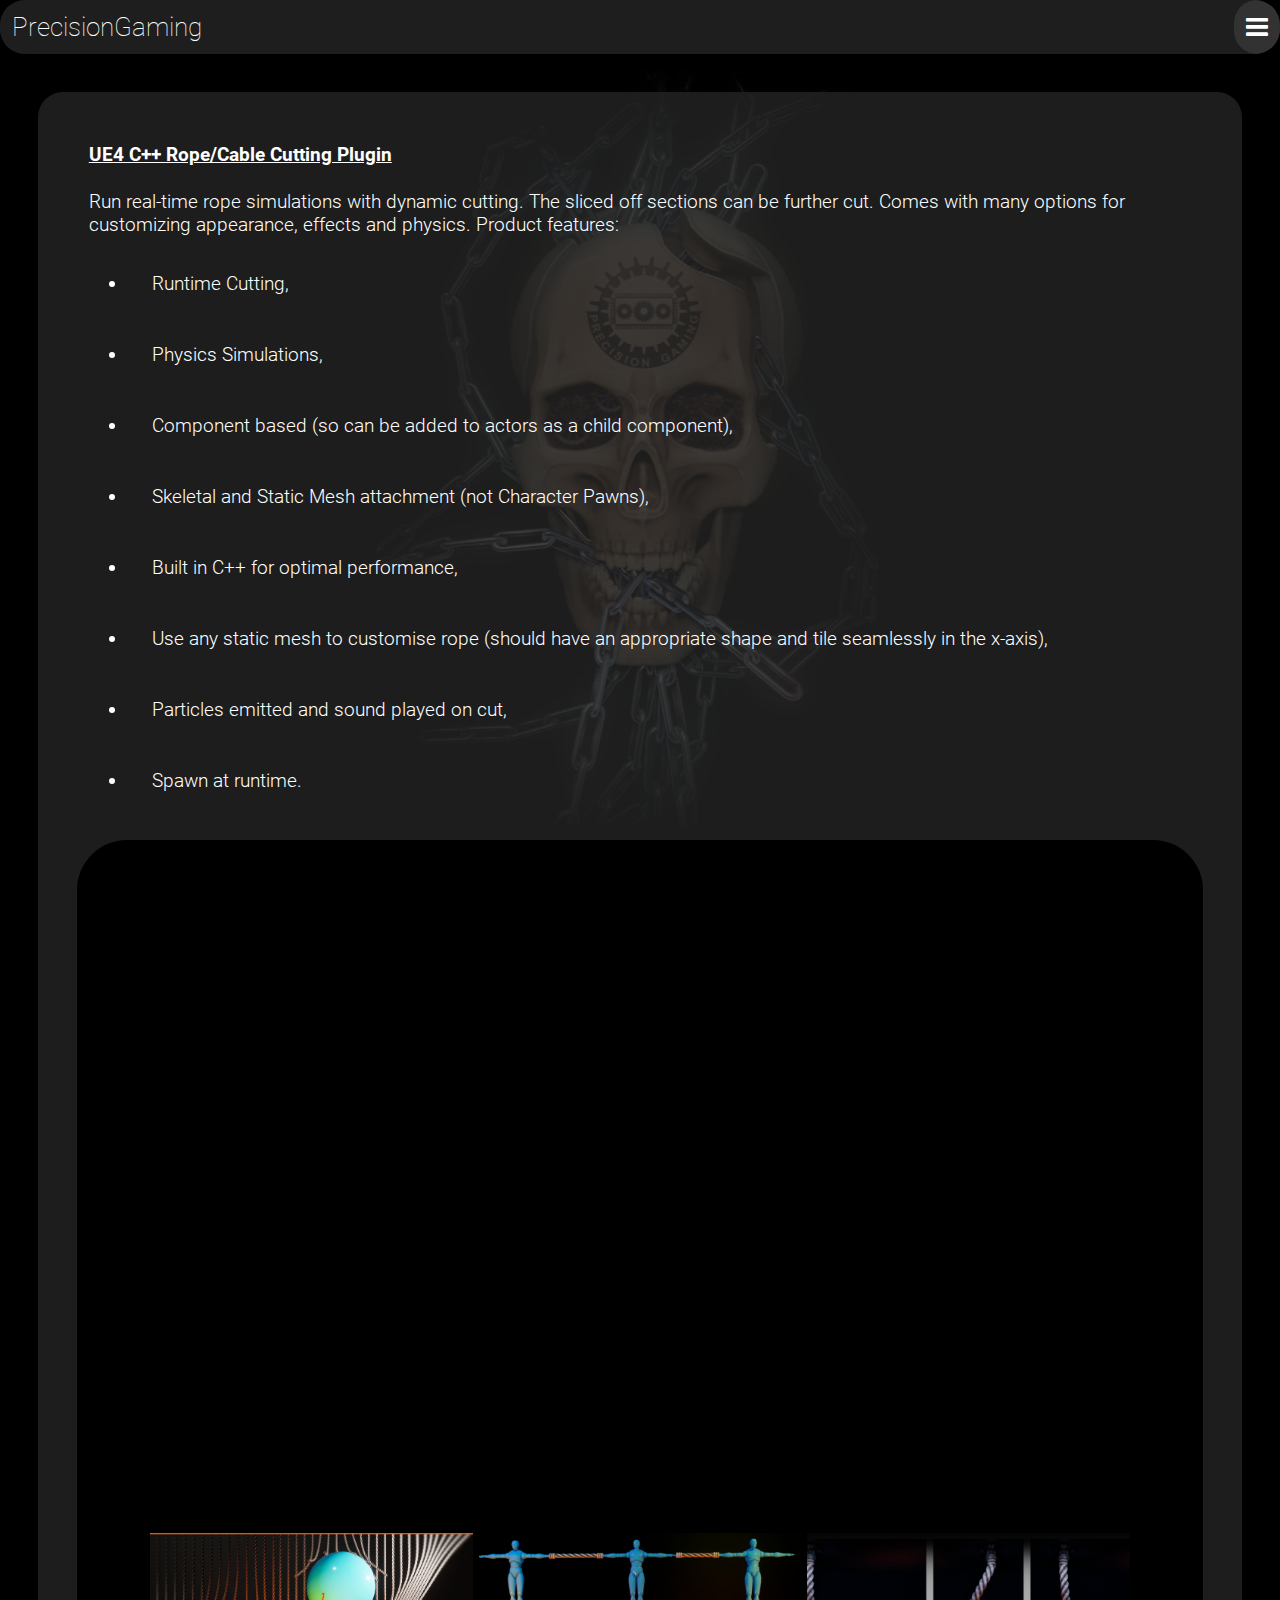
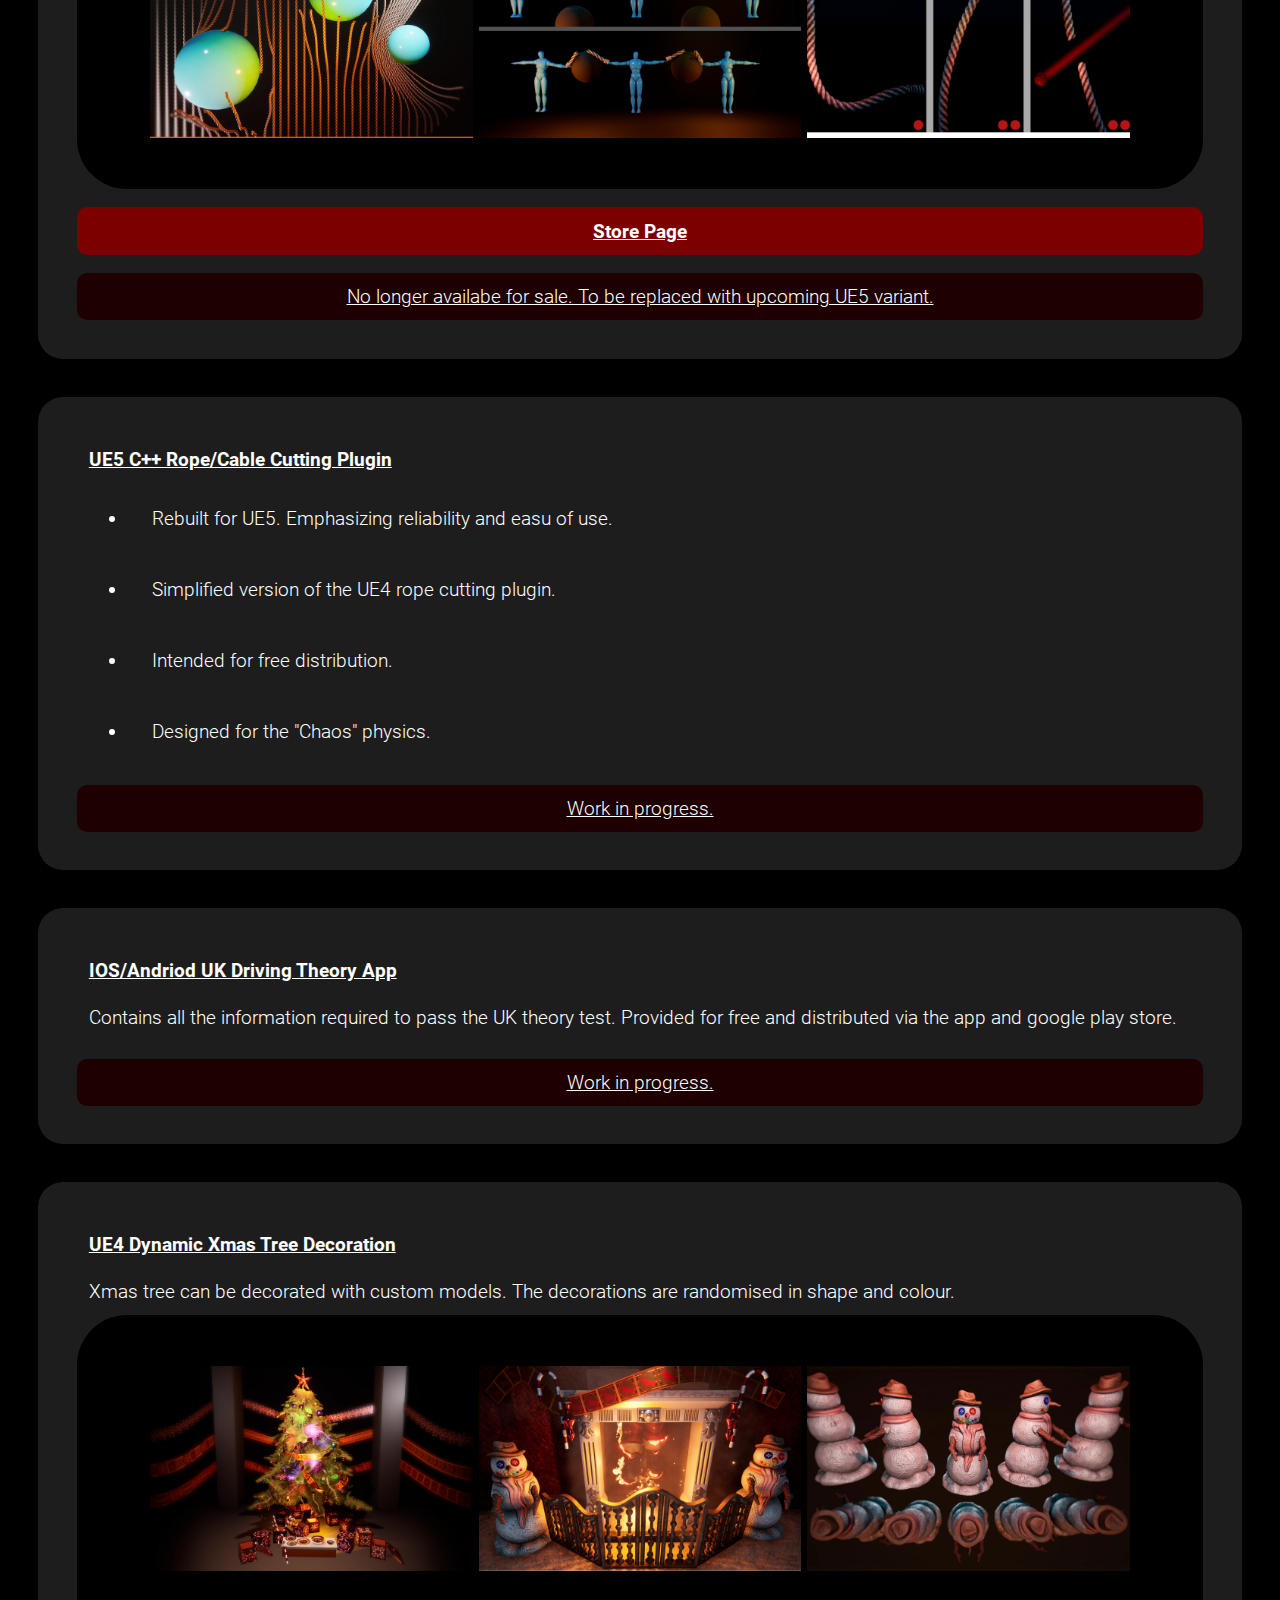
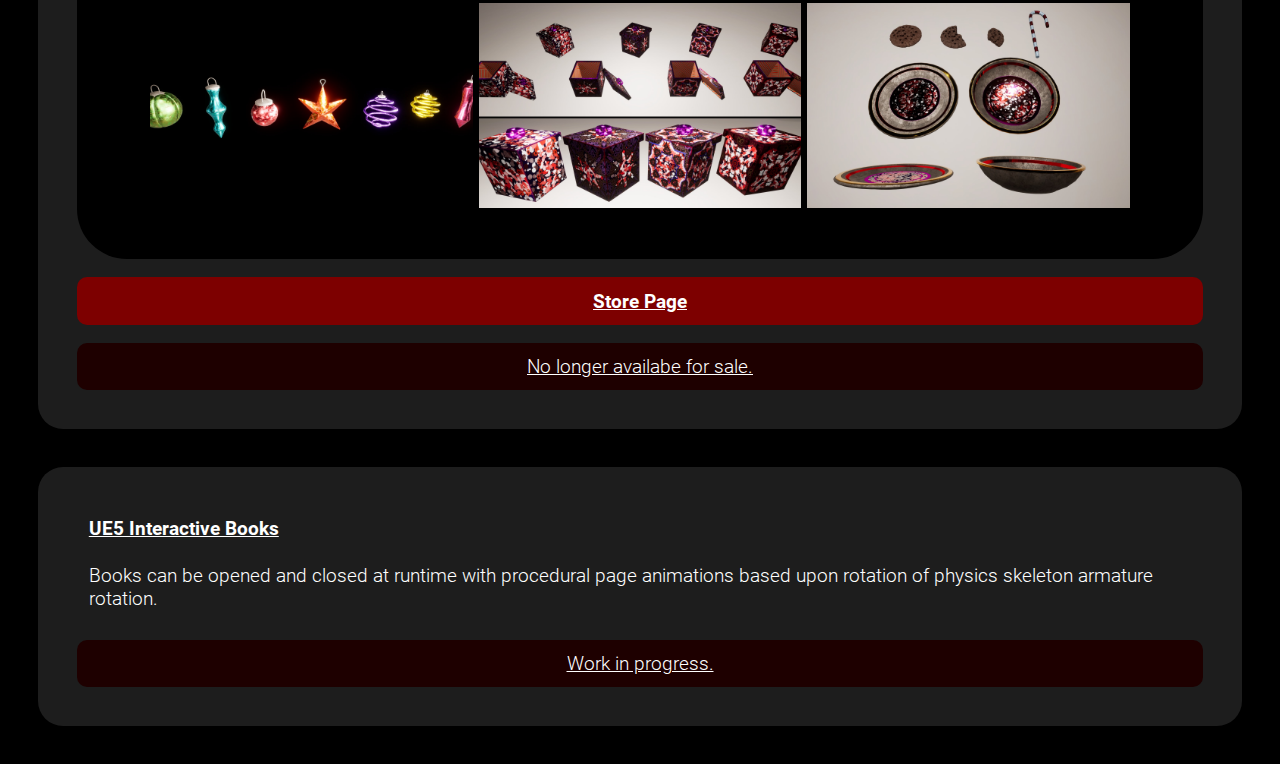
<file: Code.html>
﻿<!DOCTYPE html>

<html lang="en-gb" xmlns="http://www.w3.org/1999/xhtml">
<head>
    <meta name="viewport" content="width=device-width, initial-scale=1.0">
    <meta charset="utf-8" />
    <title>Code</title>
    <!-- Load primary StyleSheet -->
    <link rel="stylesheet" href="../StyleSheet/PrimaryStyleSheet.css">
    <!-- Load an icon library to show a hamburger menu (bars) on small screens -->
    <link rel="stylesheet" href="https://cdnjs.cloudflare.com/ajax/libs/font-awesome/4.7.0/css/font-awesome.min.css">
    <!-- Load JavaScript -->
    <script src="../Scripting/PGSiteScript.js"></script>
    <style>
    </style>
</head>
<body>

    <header>
        <!-- Mobile Nav Bar html - start - -->
        <!-- Top Navigation Menu -->
        <div class="topnav">
            <a href="index.html" class="active">PrecisionGaming</a>
            <!-- Navigation links (hidden by default) -->
            <div id="myLinks">
                <a href="About.html">About</a>
                <a href="Code.html">Code</a>
                <a href="Portfolio.html">Portfolio</a>
                <a href="Games.html">Games</a>
                <a href="Models.html">Models</a>
                <a href="Stories.html">Stories</a>
                <a href="News.html">News</a>
                <a href="Contact.html">Contact</a>
            </div>
            <!-- "Hamburger menu" / "Bar icon" to toggle the navigation links -->
            <a href="javascript:void(0);" class="icon" onclick="MobileNavBarFuntion()">
                <i class="fa fa-bars"></i>
            </a>
        </div>
        <!-- Mobile Nav Bar html - start - -->
    </header>

    <main>

        <div class="TextBackgroundCurved">
            <h1>
                UE4 C++ Rope/Cable Cutting Plugin
            </h1>
            <p>
                Run real-time rope simulations with dynamic cutting. The sliced off sections can be further cut. Comes with many options for customizing appearance, effects and physics. Product features:
                <ul class="b">
                    <li>Runtime Cutting,</li>
                    <li>Physics Simulations,</li>
                    <li>Component based (so can be added to actors as a child component),</li>
                    <li>Skeletal and Static Mesh attachment (not Character Pawns),</li>
                    <li>Built in C++ for optimal performance,</li>
                    <li>Use any static mesh to customise rope (should have an appropriate shape and tile seamlessly in the x-axis),</li>
                    <li>Particles emitted and sound played on cut,</li>
                    <li>Spawn at runtime.</li>
                </ul>
            </p>

        

            <div class="EmbeddedVideoDiv">

                <div class="videoResponsive">
                    <iframe width="560" height="349" src="https://www.youtube-nocookie.com/embed/fPrOyh05Lns" frameborder="0" allowfullscreen></iframe>
                </div>

                <div class="simpleimagecontainer">
                    <div class="simpleimagegallery">
                        <figure class="simpleimagegallery__item--1">
                            <a target="_blank" href="../Assets/Code/RopePluginPics_ (1).jpg" style="padding:0vw;">
                                <img src="../Assets/Code/RopePluginPics_ (1).jpg" alt="RopePluginPics01" class="simpleimagegallery__img">
                            </a>
                        </figure>
                        <figure class="simpleimagegallery__item--2">
                            <a target="_blank" href="../Assets/Code/RopePluginPics_ (2).jpg" style="padding:0vw;">
                                <img src="../Assets/Code/RopePluginPics_ (2).jpg" alt="RopePluginPics02" class="simpleimagegallery__img">
                            </a>
                        </figure>
                        <figure class="simpleimagegallery__item--3">
                            <a target="_blank" href="../Assets/Code/RopePluginPics_ (3).jpg" style="padding:0vw;">
                                <img src="../Assets/Code/RopePluginPics_ (3).jpg" alt="RopePluginPics03" class="simpleimagegallery__img">
                            </a>
                        </figure>
                    </div>
                </div>


            </div>

            <br />
            <div class="textWithBackground">
                <a target="_blank;" href="https://www.unrealengine.com/marketplace/en-US/product/c-rope-plugin-with-physics-and-cutting-cable-slicing-destructible">Store Page</a>
            </div>
            <br />
            <div class="textWithBackgroundType2">
                No longer availabe for sale. To be replaced with upcoming UE5 variant.
            </div>


        </div>

                <div class="TextAreaSpacing">
                </div>

                <div class="TextBackgroundCurved">

                    <h1>
                        UE5 C++ Rope/Cable Cutting Plugin
                    </h1>
                    <ul class="b">
                        <li>Rebuilt for UE5. Emphasizing reliability and easu of use.</li>
                        <li>Simplified version of the UE4 rope cutting plugin.</li>
                        <li>Intended for free distribution.</li>
                        <li>Designed for the "Chaos" physics.</li>
                    </ul>
                    <br />
                    <div class="textWithBackgroundType2">
                        Work in progress.
                    </div>
                </div>

                <div class="TextAreaSpacing">
                </div>

                <div class="TextBackgroundCurved">
                    <h1>
                        IOS/Andriod UK Driving Theory App
                    </h1>
                    <p>
                        Contains all the information required to pass the UK theory test. Provided for free and distributed via the app and google play store.
                    </p>
                    <br />
                    <div class="textWithBackgroundType2">
                        Work in progress.
                    </div>
                </div>

                <div class="TextAreaSpacing">
                </div>

                <div class="TextBackgroundCurved">
                    <h1>
                        UE4 Dynamic Xmas Tree Decoration
                    </h1>
                    <p>
                        Xmas tree can be decorated with custom models. The decorations are randomised in shape and colour.
                    </p>
                    <div class="EmbeddedVideoDiv">
                        <div class="simpleimagecontainer">
                            <div class="simpleimagegallery">
                                <figure class="simpleimagegallery__item--1">
                                    <a target="_blank" href="../Assets/Code/XmasPack (1).jpg" style="padding:0vw;">
                                        <img src="../Assets/Code/XmasPack (1).jpg" alt="XmasPackPics01" class="simpleimagegallery__img">
                                    </a>
                                </figure>
                                <figure class="simpleimagegallery__item--2">
                                    <a target="_blank" href="../Assets/Code/XmasPack (2).jpg" style="padding:0vw;">
                                        <img src="../Assets/Code/XmasPack (2).jpg" alt="XmasPackPics02" class="simpleimagegallery__img">
                                    </a>
                                </figure>
                                <figure class="simpleimagegallery__item--3">
                                    <a target="_blank" href="../Assets/Code/XmasPack (3).jpg" style="padding:0vw;">
                                        <img src="../Assets/Code/XmasPack (3).jpg" alt="XmasPackPics03" class="simpleimagegallery__img">
                                    </a>
                                </figure>
                            </div>
                        </div>
                        <div class="simpleimagecontainer">
                            <div class="simpleimagegallery">
                                <figure class="simpleimagegallery__item--1">
                                    <a target="_blank" href="../Assets/Code/XmasPack (4).jpg" style="padding:0vw;">
                                        <img src="../Assets/Code/XmasPack (4).jpg" alt="XmasPackPics04" class="simpleimagegallery__img">
                                    </a>
                                </figure>
                                <figure class="simpleimagegallery__item--2">
                                    <a target="_blank" href="../Assets/Code/XmasPack (5).jpg" style="padding:0vw;">
                                        <img src="../Assets/Code/XmasPack (5).jpg" alt="XmasPackPics05" class="simpleimagegallery__img">
                                    </a>
                                </figure>
                                <figure class="simpleimagegallery__item--3">
                                    <a target="_blank" href="../Assets/Code/XmasPack (6).jpg" style="padding:0vw;">
                                        <img src="../Assets/Code/XmasPack (6).jpg" alt="XmasPackPics06" class="simpleimagegallery__img">
                                    </a>
                                </figure>
                            </div>
                        </div>
                    </div>
                    <br />
                    <div class="textWithBackground">
                        <a target="_blank;" href="https://www.unrealengine.com/marketplace/en-US/product/christmas-props-static-meshes-xmas-pack-tree-presents">Store Page</a>
                    </div>
                    <br />
                    <div class="textWithBackgroundType2">
                        No longer availabe for sale.
                    </div>
                </div>

                <div class="TextAreaSpacing">
                </div>

                <div class="TextBackgroundCurved">
                    <h1>
                        UE5 Interactive Books
                    </h1>
                    <p>
                        Books can be opened and closed at runtime with procedural page animations based upon rotation of physics skeleton armature rotation.
                    </p>
                    <br />
                    <div class="textWithBackgroundType2">
                        Work in progress.
                    </div>
                </div>

</main>

    <footer>
    </footer>

</body>
</html>
</file>
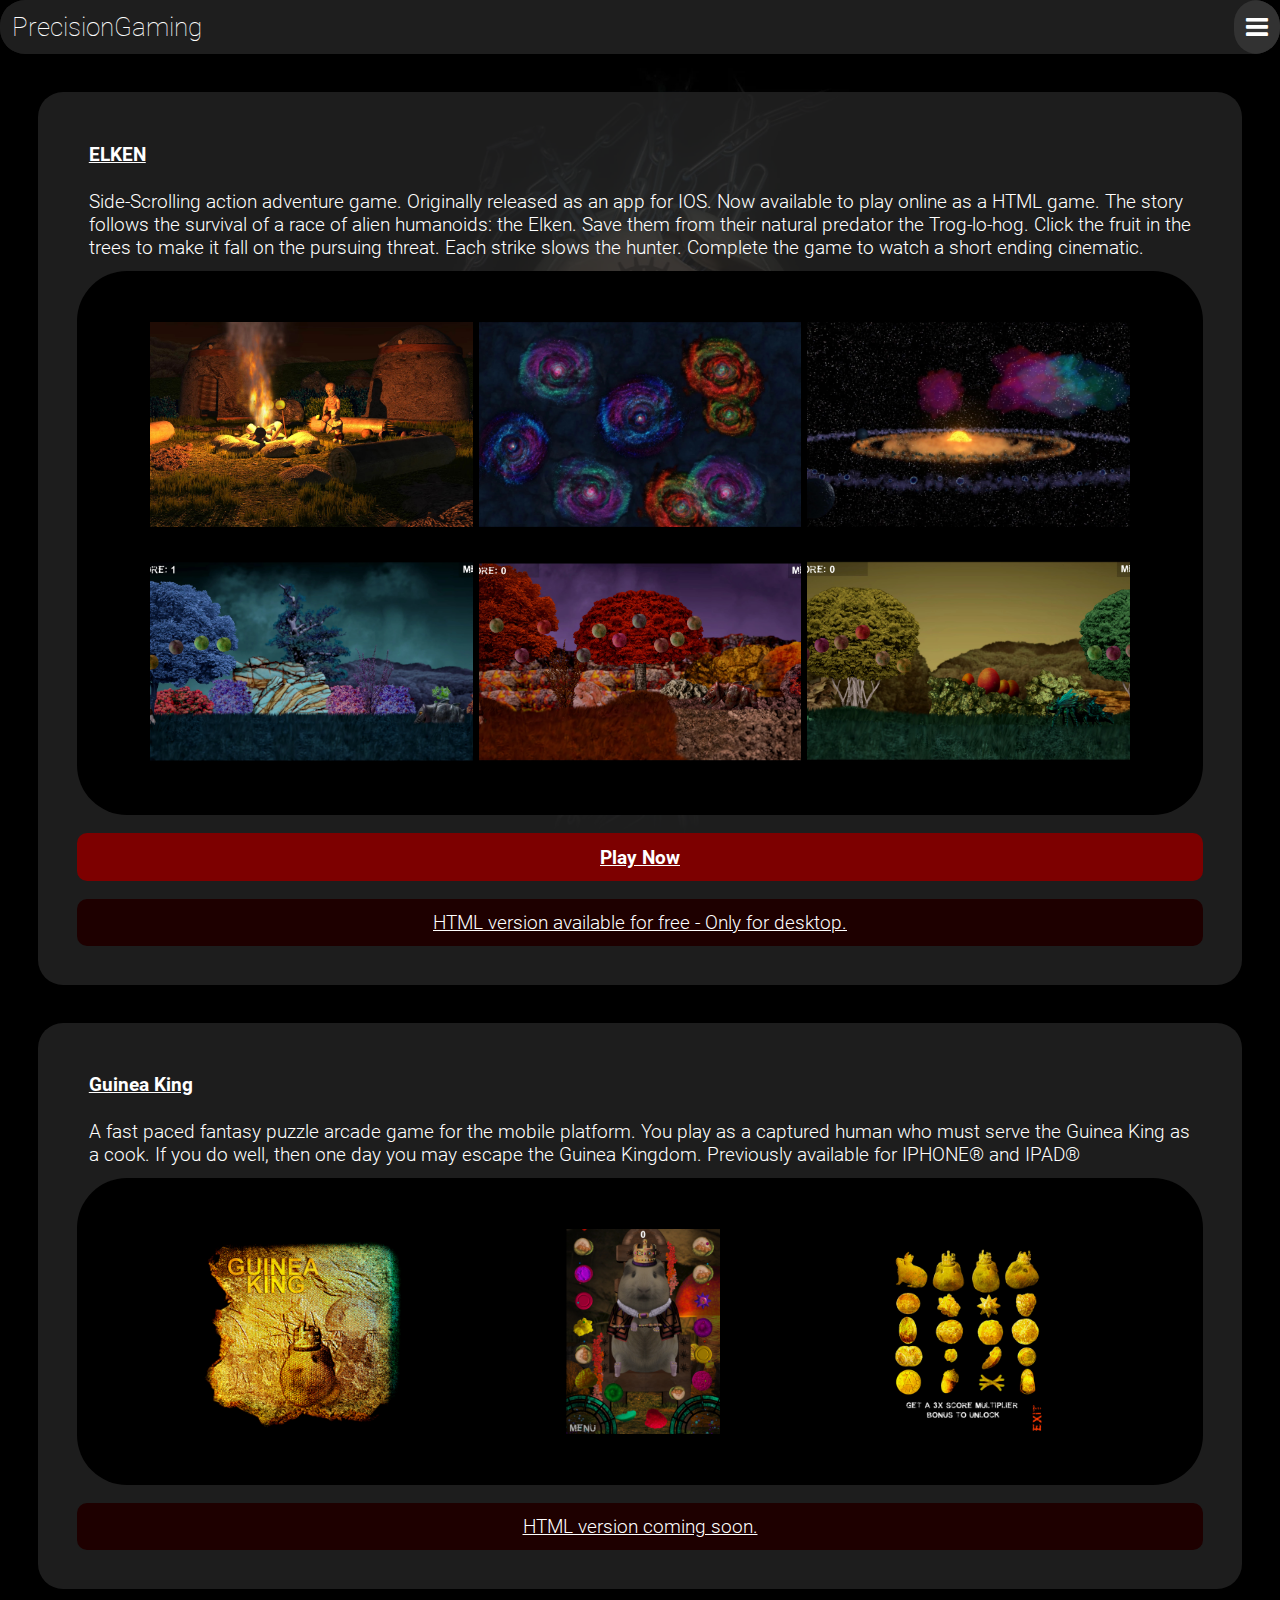
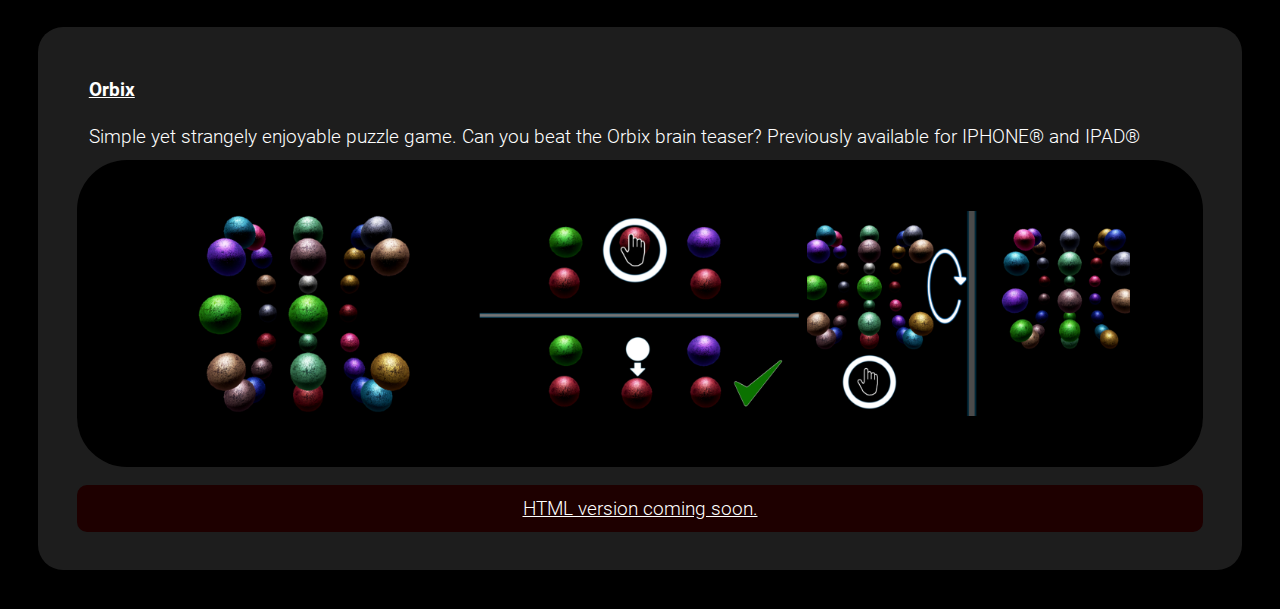
<file: Games.html>
﻿<!DOCTYPE html>

<html lang="en-gb" xmlns="http://www.w3.org/1999/xhtml">
<head>
    <meta name="viewport" content="width=device-width, initial-scale=1.0">
    <meta charset="utf-8" />
    <title>Games</title>
    <!-- Load primary StyleSheet -->
    <link rel="stylesheet" href="../StyleSheet/PrimaryStyleSheet.css">
    <!-- Load an icon library to show a hamburger menu (bars) on small screens -->
    <link rel="stylesheet" href="https://cdnjs.cloudflare.com/ajax/libs/font-awesome/4.7.0/css/font-awesome.min.css">
    <!-- Load JavaScript -->
    <script src="../Scripting/PGSiteScript.js"></script>
    <style>
    </style>
</head>
<body>

    <header>
        <!-- Mobile Nav Bar html - start - -->
        <!-- Top Navigation Menu -->
        <div class="topnav">
            <a href="index.html" class="active">PrecisionGaming</a>
            <!-- Navigation links (hidden by default) -->
            <div id="myLinks">
                <a href="About.html">About</a>
                <a href="Code.html">Code</a>
                <a href="Portfolio.html">Portfolio</a>
                <a href="Games.html">Games</a>
                <a href="Models.html">Models</a>
                <a href="Stories.html">Stories</a>
                <a href="News.html">News</a>
                <a href="Contact.html">Contact</a>
            </div>
            <!-- "Hamburger menu" / "Bar icon" to toggle the navigation links -->
            <a href="javascript:void(0);" class="icon" onclick="MobileNavBarFuntion()">
                <i class="fa fa-bars"></i>
            </a>
        </div>
        <!-- Mobile Nav Bar html - start - -->
    </header>

    <main>
        <div class="TextBackgroundCurved">
            <h1>
                ELKEN
            </h1>
            <p>
                Side-Scrolling action adventure game. Originally released as an app for IOS.
                Now available to play online as a HTML game. The story follows the survival of a race of alien humanoids: the Elken.
                Save them from their natural predator the Trog-lo-hog. Click the fruit in the trees to make it fall on the pursuing threat.
                Each strike slows the hunter. Complete the game to watch a short ending cinematic.
            </p>
            <div class="EmbeddedVideoDiv">
                <div class="simpleimagecontainer">
                    <div class="simpleimagegallery">
                        <figure class="simpleimagegallery__item--1">
                            <a target="_blank" href="../Assets/Games/ElkenPics (1).jpg" style="padding:0vw;">
                                <img src="../Assets/Games/ElkenPics (1).jpg" alt="ElkenGameImage01" class="simpleimagegallery__img">
                            </a>
                        </figure>
                        <figure class="simpleimagegallery__item--2">
                            <a target="_blank" href="../Assets/Games/ElkenPics (2).jpg" style="padding:0vw;">
                                <img src="../Assets/Games/ElkenPics (2).jpg" alt="ElkenGameImage02" class="simpleimagegallery__img">
                            </a>
                        </figure>
                        <figure class="simpleimagegallery__item--3">
                            <a target="_blank" href="../Assets/Games/ElkenPics (3).jpg" style="padding:0vw;">
                                <img src="../Assets/Games/ElkenPics (3).jpg" alt="ElkenGameImage03" class="simpleimagegallery__img">
                            </a>
                        </figure>
                    </div>
                </div>
                <div class="simpleimagecontainer">
                    <div class="simpleimagegallery">
                        <figure class="simpleimagegallery__item--1">
                            <a target="_blank" href="../Assets/Games/ElkenPics (4).jpg" style="padding:0vw;">
                                <img src="../Assets/Games/ElkenPics (4).jpg" alt="ElkenGameImage04" class="simpleimagegallery__img">
                            </a>
                        </figure>
                        <figure class="simpleimagegallery__item--2">
                            <a target="_blank" href="../Assets/Games/ElkenPics (6).jpg" style="padding:0vw;">
                                <img src="../Assets/Games/ElkenPics (6).jpg" alt="ElkenGameImage05" class="simpleimagegallery__img">
                            </a>
                        </figure>
                        <figure class="simpleimagegallery__item--3">
                            <a target="_blank" href="../Assets/Games/ElkenPics (7).jpg" style="padding:0vw;">
                                <img src="../Assets/Games/ElkenPics (7).jpg" alt="ElkenGameImage06" class="simpleimagegallery__img">
                            </a>
                        </figure>
                    </div>
                </div>
            </div>
            <br />
            <div class="textWithBackground">
                <a target="_blank;" href="../OnlineGames/Elken.html">Play Now</a>
            </div>
            <br />
            <div class="textWithBackgroundType2">
                HTML version available for free - Only for desktop.
            </div>
        </div>

        <div class="TextAreaSpacing">
        </div>

        <div class="TextBackgroundCurved">
            <h1>
                Guinea King
            </h1>
            <p>
                A fast paced fantasy puzzle arcade game for the mobile platform.
                You play as a captured human who must serve the Guinea King as a cook.
                If you do well, then one day you may escape the Guinea Kingdom.
                Previously available for IPHONE® and IPAD®
            </p>
            <div class="EmbeddedVideoDiv">
                <div class="simpleimagecontainer">
                    <div class="simpleimagegallery">
                        <figure class="simpleimagegallery__item--1">
                            <a target="_blank" href="../Assets/Games/GuineaKingPics (1).jpg" style="padding:0vw;">
                                <img src="../Assets/Games/GuineaKingPics (1).jpg" alt="GuineaKingGamePics01" class="simpleimagegallery__img">
                            </a>
                        </figure>
                        <figure class="simpleimagegallery__item--2">
                            <a target="_blank" href="../Assets/Games/GuineaKingPics (2).jpg" style="padding:0vw;">
                                <img src="../Assets/Games/GuineaKingPics (2).jpg" alt="GuineaKingGamePics02" class="simpleimagegallery__img">
                            </a>
                        </figure>
                        <figure class="simpleimagegallery__item--3">
                            <a target="_blank" href="../Assets/Games/GuineaKingPics (3).jpg" style="padding:0vw;">
                                <img src="../Assets/Games/GuineaKingPics (3).jpg" alt="GuineaKingGamePics03" class="simpleimagegallery__img">
                            </a>
                        </figure>
                    </div>
                </div>             
            </div>
            <br />
            <div class="textWithBackgroundType2">
                HTML version coming soon.
            </div>
        </div>

        <div class="TextAreaSpacing">
        </div>

        <div class="TextBackgroundCurved">
            <h1>
                Orbix
            </h1>
            <p>
                Simple yet strangely enjoyable puzzle game. Can you beat the Orbix brain teaser?
                Previously available for IPHONE® and IPAD®
            </p>
            <div class="EmbeddedVideoDiv">
                <div class="simpleimagecontainer">
                    <div class="simpleimagegallery">
                        <figure class="simpleimagegallery__item--1">
                            <a target="_blank" href="../Assets/Games/Orbix (1).jpg" style="padding:0vw;">
                                <img src="../Assets/Games/Orbix (1).jpg" alt="OrbixImage01" class="simpleimagegallery__img">
                            </a>
                        </figure>
                        <figure class="simpleimagegallery__item--2">
                            <a target="_blank" href="../Assets/Games/Orbix (2).jpg" style="padding:0vw;">
                                <img src="../Assets/Games/Orbix (2).jpg" alt="OrbixImage02" class="simpleimagegallery__img">
                            </a>
                        </figure>
                        <figure class="simpleimagegallery__item--3">
                            <a target="_blank" href="../Assets/Games/Orbix (3).jpg" style="padding:0vw;">
                                <img src="../Assets/Games/Orbix (3).jpg" alt="OrbixImage03" class="simpleimagegallery__img">
                            </a>
                        </figure>
                    </div>
                </div>              
            </div>
            <br />
            <div class="textWithBackgroundType2">
                HTML version coming soon.
            </div>
        </div>


    </main>

    <footer>
    </footer>
</body>
</html>
</file>
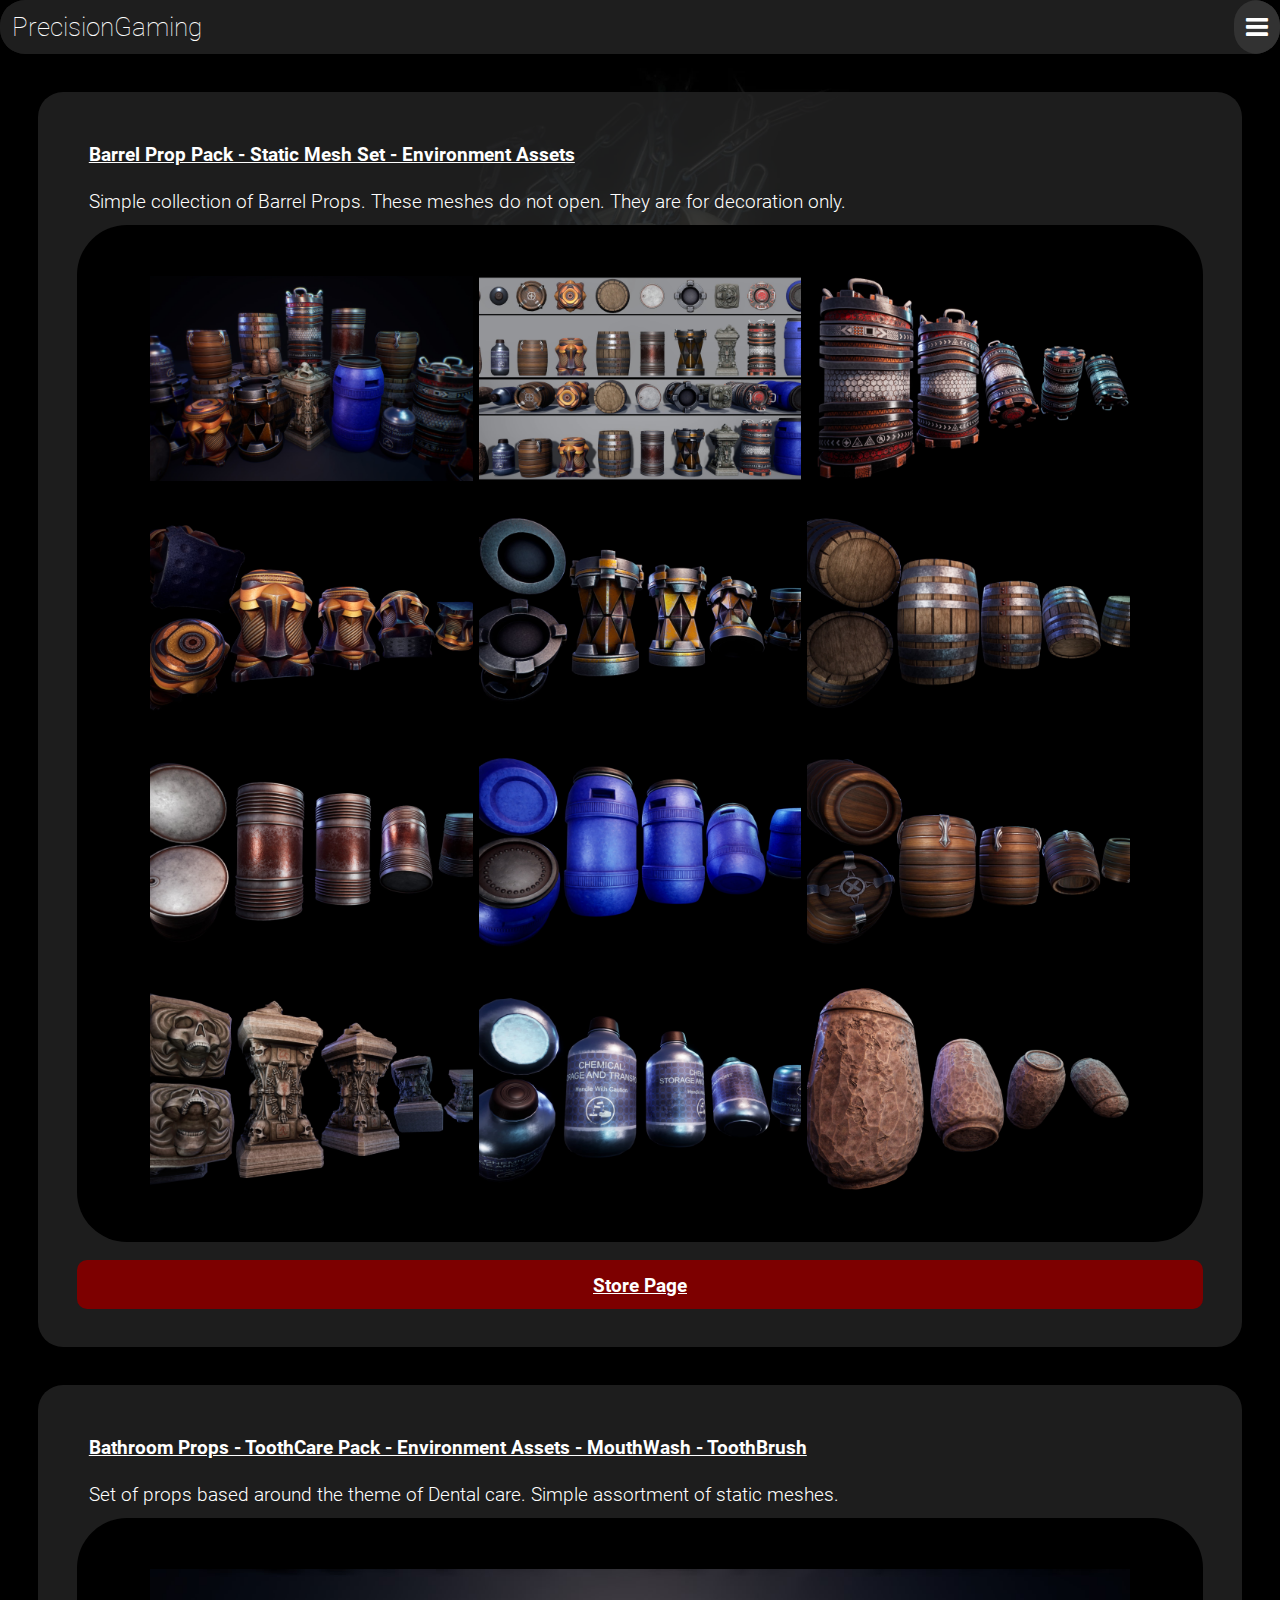
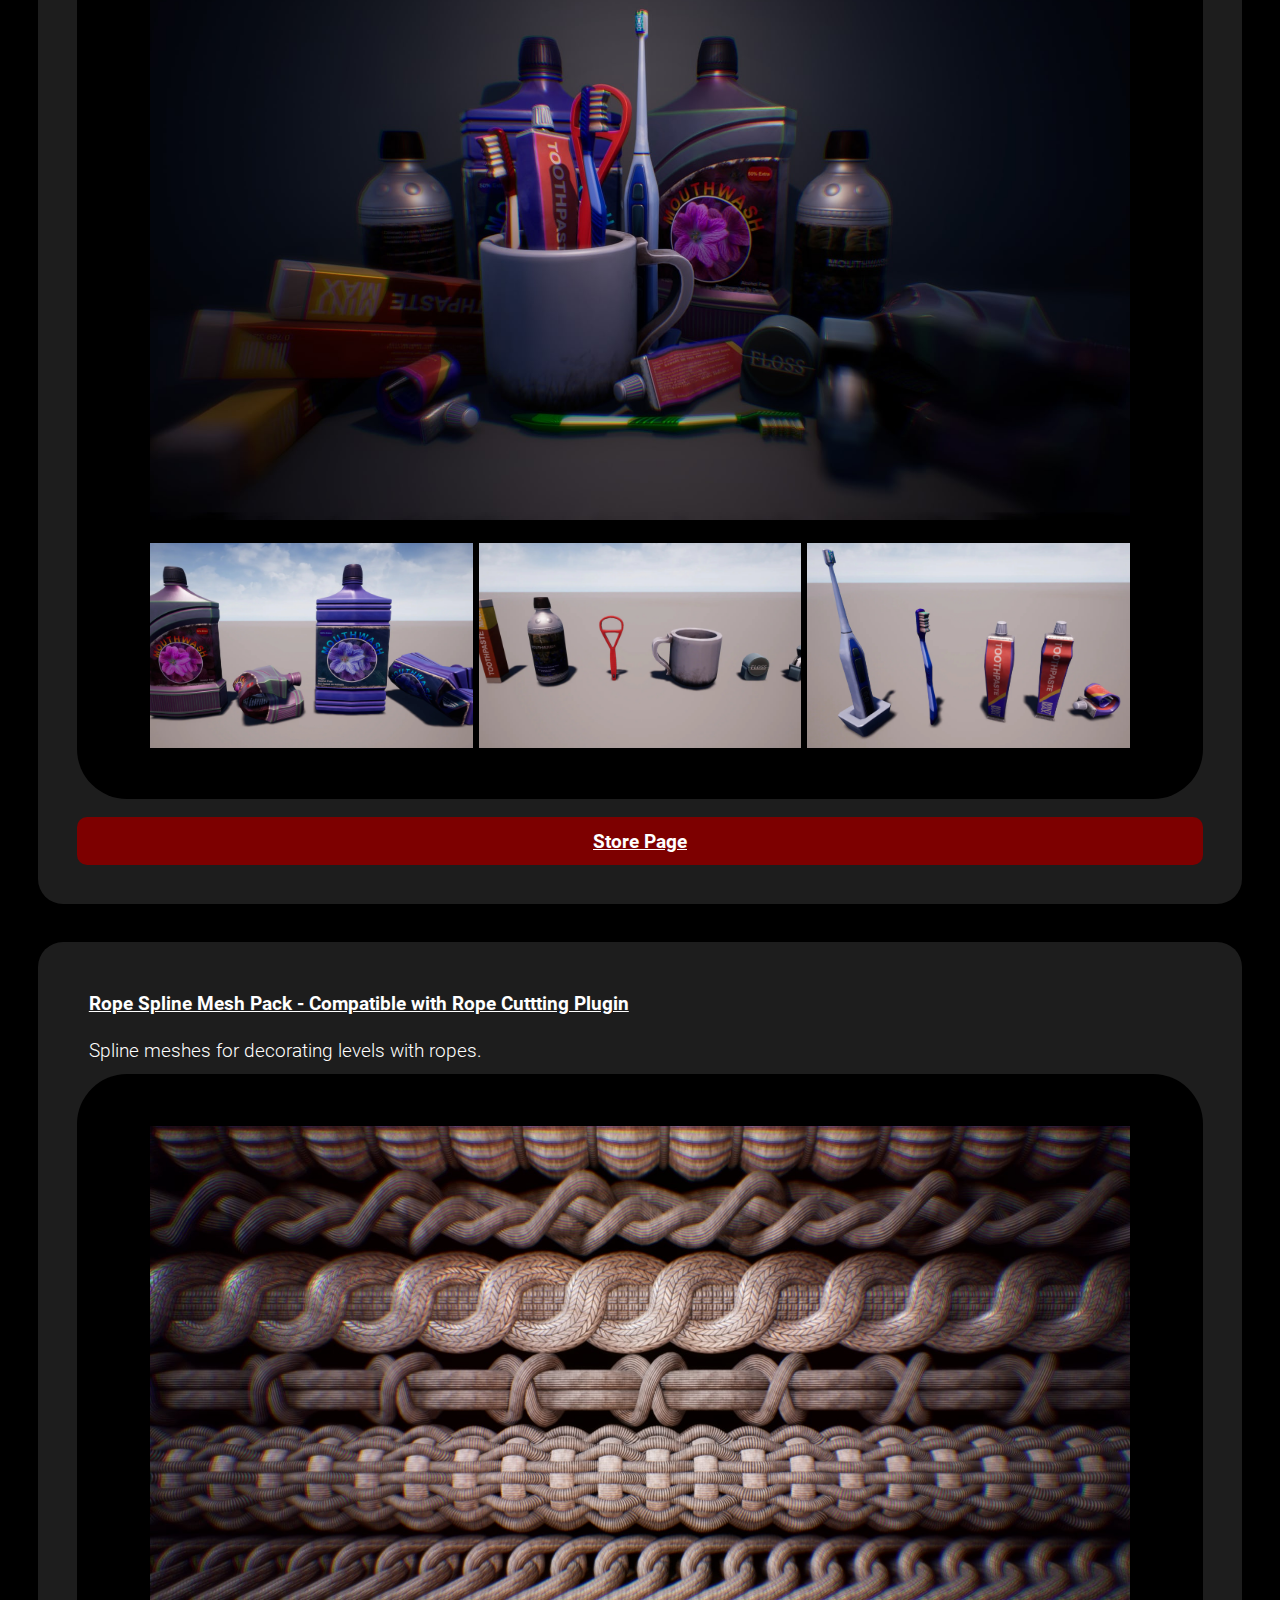
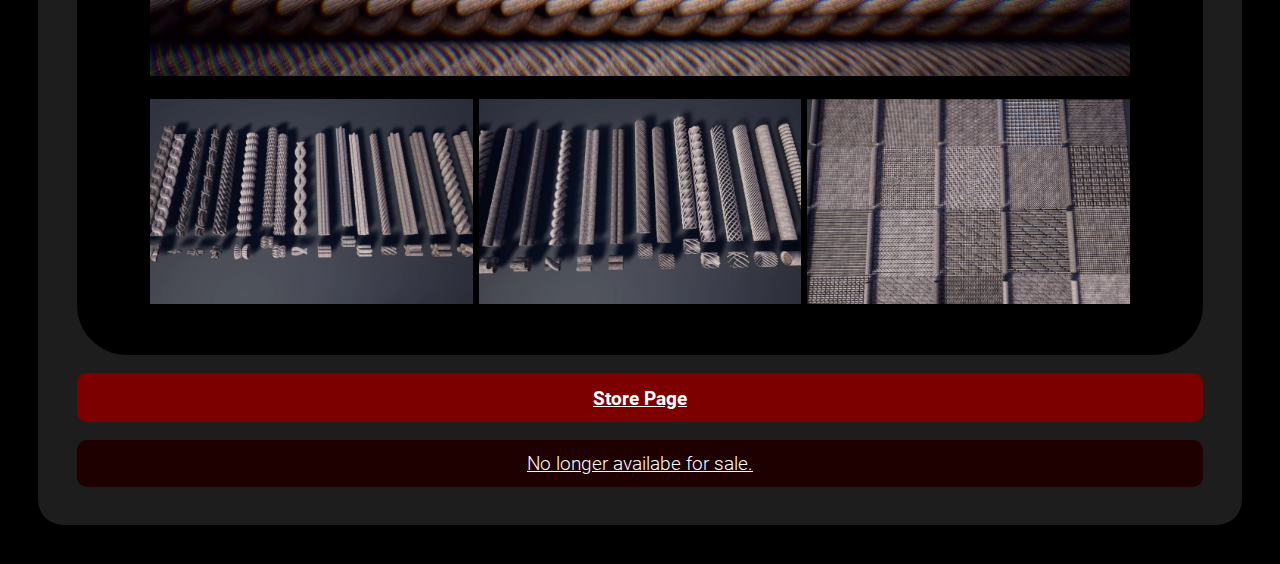
<file: Models.html>
﻿<!DOCTYPE html>

<html lang="en-gb" xmlns="http://www.w3.org/1999/xhtml">
<head>
    <meta name="viewport" content="width=device-width, initial-scale=1.0">
    <meta charset="utf-8" />
    <title>Models</title>
    <!-- Load primary StyleSheet -->
    <link rel="stylesheet" href="../StyleSheet/PrimaryStyleSheet.css">
    <!-- Load an icon library to show a hamburger menu (bars) on small screens -->
    <link rel="stylesheet" href="https://cdnjs.cloudflare.com/ajax/libs/font-awesome/4.7.0/css/font-awesome.min.css">
    <!-- Load JavaScript -->
    <script src="../Scripting/PGSiteScript.js"></script>
    <style>
    </style>
</head>
<body>

    <header>
        <!-- Mobile Nav Bar html - start - -->
        <!-- Top Navigation Menu -->
        <div class="topnav">
            <a href="index.html" class="active">PrecisionGaming</a>
            <!-- Navigation links (hidden by default) -->
            <div id="myLinks">
                <a href="About.html">About</a>
                <a href="Code.html">Code</a>
                <a href="Portfolio.html">Portfolio</a>
                <a href="Games.html">Games</a>
                <a href="Models.html">Models</a>
                <a href="Stories.html">Stories</a>
                <a href="News.html">News</a>
                <a href="Contact.html">Contact</a>
            </div>
            <!-- "Hamburger menu" / "Bar icon" to toggle the navigation links -->
            <a href="javascript:void(0);" class="icon" onclick="MobileNavBarFuntion()">
                <i class="fa fa-bars"></i>
            </a>
        </div>
        <!-- Mobile Nav Bar html - start - -->
    </header>

    <main>
        <div class="TextBackgroundCurved">
            <h1>
                Barrel Prop Pack - Static Mesh Set - Environment Assets
            </h1>
            <p>
                Simple collection of Barrel Props. These meshes do not open. They are for decoration only.
            </p>
            <div class="EmbeddedVideoDiv">
                <div class="simpleimagecontainer">
                    <div class="simpleimagegallery">
                        <figure class="simpleimagegallery__item--1">
                            <a target="_blank" href="../Assets/Models/BarrelPack (1).jpg" style="padding:0vw;">
                                <img src="../Assets/Models/BarrelPack (1).jpg" alt="BarrelPackImage01" class="simpleimagegallery__img">
                            </a>
                        </figure>
                        <figure class="simpleimagegallery__item--2">
                            <a target="_blank" href="../Assets/Models/BarrelPack (2).jpg" style="padding:0vw;">
                                <img src="../Assets/Models/BarrelPack (2).jpg" alt="BarrelPackImage02" class="simpleimagegallery__img">
                            </a>
                        </figure>
                        <figure class="simpleimagegallery__item--3">
                            <a target="_blank" href="../Assets/Models/BarrelPack (3).jpg" style="padding:0vw;">
                                <img src="../Assets/Models/BarrelPack (3).jpg" alt="BarrelPackImage03" class="simpleimagegallery__img">
                            </a>
                        </figure>
                    </div>
                </div>
                <div class="simpleimagecontainer">
                    <div class="simpleimagegallery">
                        <figure class="simpleimagegallery__item--1">
                            <a target="_blank" href="../Assets/Models/BarrelPack (4).jpg" style="padding:0vw;">
                                <img src="../Assets/Models/BarrelPack (4).jpg" alt="BarrelPackImage04" class="simpleimagegallery__img">
                            </a>
                        </figure>
                        <figure class="simpleimagegallery__item--2">
                            <a target="_blank" href="../Assets/Models/BarrelPack (5).jpg" style="padding:0vw;">
                                <img src="../Assets/Models/BarrelPack (5).jpg" alt="BarrelPackImage05" class="simpleimagegallery__img">
                            </a>
                        </figure>
                        <figure class="simpleimagegallery__item--3">
                            <a target="_blank" href="../Assets/Models/BarrelPack (6).jpg" style="padding:0vw;">
                                <img src="../Assets/Models/BarrelPack (6).jpg" alt="BarrelPackImage06" class="simpleimagegallery__img">
                            </a>
                        </figure>
                    </div>
                </div>
                <div class="simpleimagecontainer">
                    <div class="simpleimagegallery">
                        <figure class="simpleimagegallery__item--1">
                            <a target="_blank" href="../Assets/Models/BarrelPack (7).jpg" style="padding:0vw;">
                                <img src="../Assets/Models/BarrelPack (7).jpg" alt="BarrelPackImage07" class="simpleimagegallery__img">
                            </a>
                        </figure>
                        <figure class="simpleimagegallery__item--2">
                            <a target="_blank" href="../Assets/Models/BarrelPack (8).jpg" style="padding:0vw;">
                                <img src="../Assets/Models/BarrelPack (8).jpg" alt="BarrelPackImage08" class="simpleimagegallery__img">
                            </a>
                        </figure>
                        <figure class="simpleimagegallery__item--3">
                            <a target="_blank" href="../Assets/Models/BarrelPack (9).jpg" style="padding:0vw;">
                                <img src="../Assets/Models/BarrelPack (9).jpg" alt="BarrelPackImage09" class="simpleimagegallery__img">
                            </a>
                        </figure>
                    </div>
                </div>
                <div class="simpleimagecontainer">
                    <div class="simpleimagegallery">
                        <figure class="simpleimagegallery__item--1">
                            <a target="_blank" href="../Assets/Models/BarrelPack (10).jpg" style="padding:0vw;">
                                <img src="../Assets/Models/BarrelPack (10).jpg" alt="BarrelPackImage10" class="simpleimagegallery__img">
                            </a>
                        </figure>
                        <figure class="simpleimagegallery__item--2">
                            <a target="_blank" href="../Assets/Models/BarrelPack (11).jpg" style="padding:0vw;">
                                <img src="../Assets/Models/BarrelPack (11).jpg" alt="BarrelPackImage11" class="simpleimagegallery__img">
                            </a>
                        </figure>
                        <figure class="simpleimagegallery__item--3">
                            <a target="_blank" href="../Assets/Models/BarrelPack (12).jpg" style="padding:0vw;">
                                <img src="../Assets/Models/BarrelPack (12).jpg" alt="BarrelPackImage12" class="simpleimagegallery__img">
                            </a>
                        </figure>
                    </div>
                </div>
            </div>
            <br />
            <div class="textWithBackground">
                <a target="_blank;" href="https://www.unrealengine.com/marketplace/en-US/product/barrel-prop-pack-static-mesh-set-environment-assets">Store Page</a>
            </div>
        </div>

        <div class="TextAreaSpacing">
        </div>

        <div class="TextBackgroundCurved">
            <h1>
                Bathroom Props - ToothCare Pack - Environment Assets - MouthWash - ToothBrush
            </h1>
            <p>
                Set of props based around the theme of Dental care. Simple assortment of static meshes.
            </p>            
            <div class="EmbeddedVideoDiv">               
                <div class="simpleimagecontainer">
                    <a target="_blank" href="../Assets/Models/MouthCareModelPack (1).jpg" style="padding:0vw;">
                        <img src="../Assets/Models/MouthCareModelPack (1).jpg" alt="MouthCareModelPack01" class="simpleimagegallery__img">
                    </a>
                    <br />
                    <div class="simpleimagegallery">
                        <figure class="simpleimagegallery__item--1">
                            <a target="_blank" href="../Assets/Models/MouthCareModelPack (4).jpg" style="padding:0vw;">
                                <img src="../Assets/Models/MouthCareModelPack (4).jpg" alt="MouthCareModelPack04" class="simpleimagegallery__img">
                            </a>
                        </figure>
                        <figure class="simpleimagegallery__item--2">
                            <a target="_blank" href="../Assets/Models/MouthCareModelPack (2).jpg" style="padding:0vw;">
                                <img src="../Assets/Models/MouthCareModelPack (2).jpg" alt="MouthCareModelPack02" class="simpleimagegallery__img">
                            </a>
                        </figure>
                        <figure class="simpleimagegallery__item--3">
                            <a target="_blank" href="../Assets/Models/MouthCareModelPack (3).jpg" style="padding:0vw;">
                                <img src="../Assets/Models/MouthCareModelPack (3).jpg" alt="MouthCareModelPack03" class="simpleimagegallery__img">
                            </a>
                        </figure>
                    </div>
                </div>
            </div>
            <br />
            <div class="textWithBackground">
                <a target="_blank;" href="https://www.unrealengine.com/marketplace/en-US/product/bathroom-props-toothcare-pack-environment-assets-mouthwash-toothbrush">Store Page</a>
            </div>
        </div>

        <div class="TextAreaSpacing">
        </div>

        <div class="TextBackgroundCurved">
            <h1>
                Rope Spline Mesh Pack - Compatible with Rope Cuttting Plugin
            </h1>
            <p>
                Spline meshes for decorating levels with ropes.
            </p>

            <div class="EmbeddedVideoDiv">
                <div class="simpleimagecontainer">

                    <a target="_blank" href="../Assets/Models/RopeModelPack (1).jpg" style="padding:0vw;">
                        <img src="../Assets/Models/RopeModelPack (1).jpg" alt="RopeModelPack01" class="simpleimagegallery__img">
                    </a>
                    <br />
                    <div class="simpleimagegallery">
                        <figure class="simpleimagegallery__item--1">
                            <a target="_blank" href="../Assets/Models/RopeModelPack (2).jpg" style="padding:0vw;">
                                <img src="../Assets/Models/RopeModelPack (2).jpg" alt="RopeModelPack02" class="simpleimagegallery__img">
                            </a>
                        </figure>
                        <figure class="simpleimagegallery__item--2">
                            <a target="_blank" href="../Assets/Models/RopeModelPack (3).jpg" style="padding:0vw;">
                                <img src="../Assets/Models/RopeModelPack (3).jpg" alt="RopeModelPack03" class="simpleimagegallery__img">
                            </a>
                        </figure>
                        <figure class="simpleimagegallery__item--3">
                            <a target="_blank" href="../Assets/Models/RopeModelPack (4).jpg" style="padding:0vw;">
                                <img src="../Assets/Models/RopeModelPack (4).jpg" alt="RopeModelPack04" class="simpleimagegallery__img">
                            </a>
                        </figure>
                    </div>
                </div>
            </div>
            <br />
            <div class="textWithBackground">
                <a target="_blank;" href="https://www.unrealengine.com/marketplace/en-US/product/rope-spline-mesh-pack-compatible-with-rope-cuttting-plugin">Store Page</a>
            </div>
            <br />
            <div class="textWithBackgroundType2">
                No longer availabe for sale.
            </div>
        </div>
    </main>

    <footer>

    </footer>
</body>
</html>
</file>
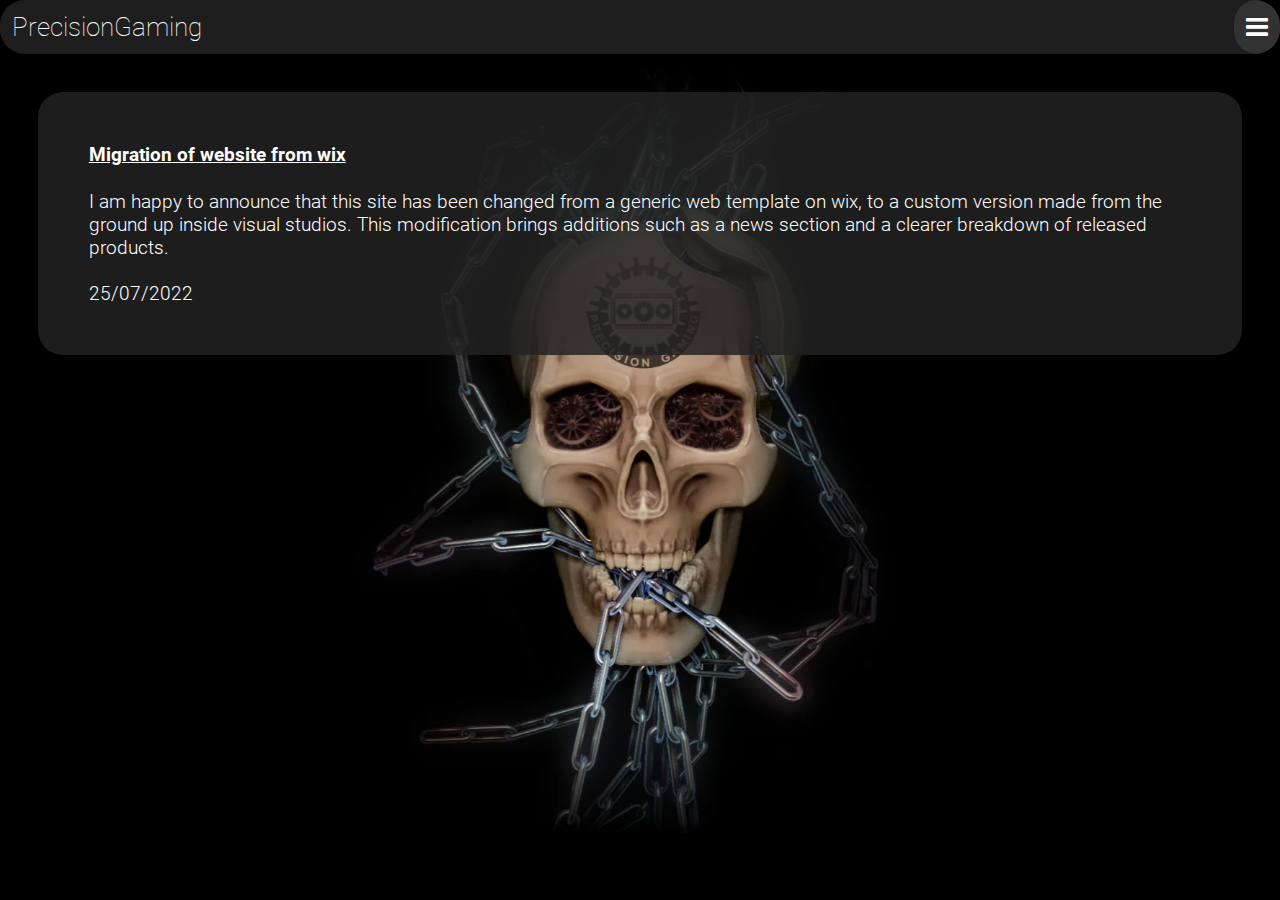
<file: News.html>
﻿<!DOCTYPE html>

<html lang="en-gb" xmlns="http://www.w3.org/1999/xhtml">
<head>
    <meta name="viewport" content="width=device-width, initial-scale=1.0">
    <meta charset="utf-8" />
    <title>News</title>
    <!-- Load primary StyleSheet -->
    <link rel="stylesheet" href="../StyleSheet/PrimaryStyleSheet.css">
    <!-- Load an icon library to show a hamburger menu (bars) on small screens -->
    <link rel="stylesheet" href="https://cdnjs.cloudflare.com/ajax/libs/font-awesome/4.7.0/css/font-awesome.min.css">
    <!-- Load JavaScript -->
    <script src="../Scripting/PGSiteScript.js"></script>
    <style>
    </style>
</head>
<body>

    <header>
        <!-- Mobile Nav Bar html - start - -->
        <!-- Top Navigation Menu -->
        <div class="topnav">
            <a href="index.html" class="active">PrecisionGaming</a>
            <!-- Navigation links (hidden by default) -->
            <div id="myLinks">
                <a href="About.html">About</a>
                <a href="Code.html">Code</a>
                <a href="Portfolio.html">Portfolio</a>
                <a href="Games.html">Games</a>
                <a href="Models.html">Models</a>
                <a href="Stories.html">Stories</a>
                <a href="News.html">News</a>
                <a href="Contact.html">Contact</a>
            </div>
            <!-- "Hamburger menu" / "Bar icon" to toggle the navigation links -->
            <a href="javascript:void(0);" class="icon" onclick="MobileNavBarFuntion()">
                <i class="fa fa-bars"></i>
            </a>
        </div>
        <!-- Mobile Nav Bar html - start - -->
    </header>

    <main>
        <div class="TextBackgroundCurved">
            <h1>
                Migration of website from wix
            </h1>
            <p>
                I am happy to announce that this site has been changed from a generic web template on wix, to a custom version made from the ground up inside visual studios.
                This modification brings additions such as a news section and a clearer breakdown of released products.
                <br />
                <br />
                25/07/2022
            </p>
        </div>
    </main>

    <footer>
    </footer>
</body>
</html>
</file>
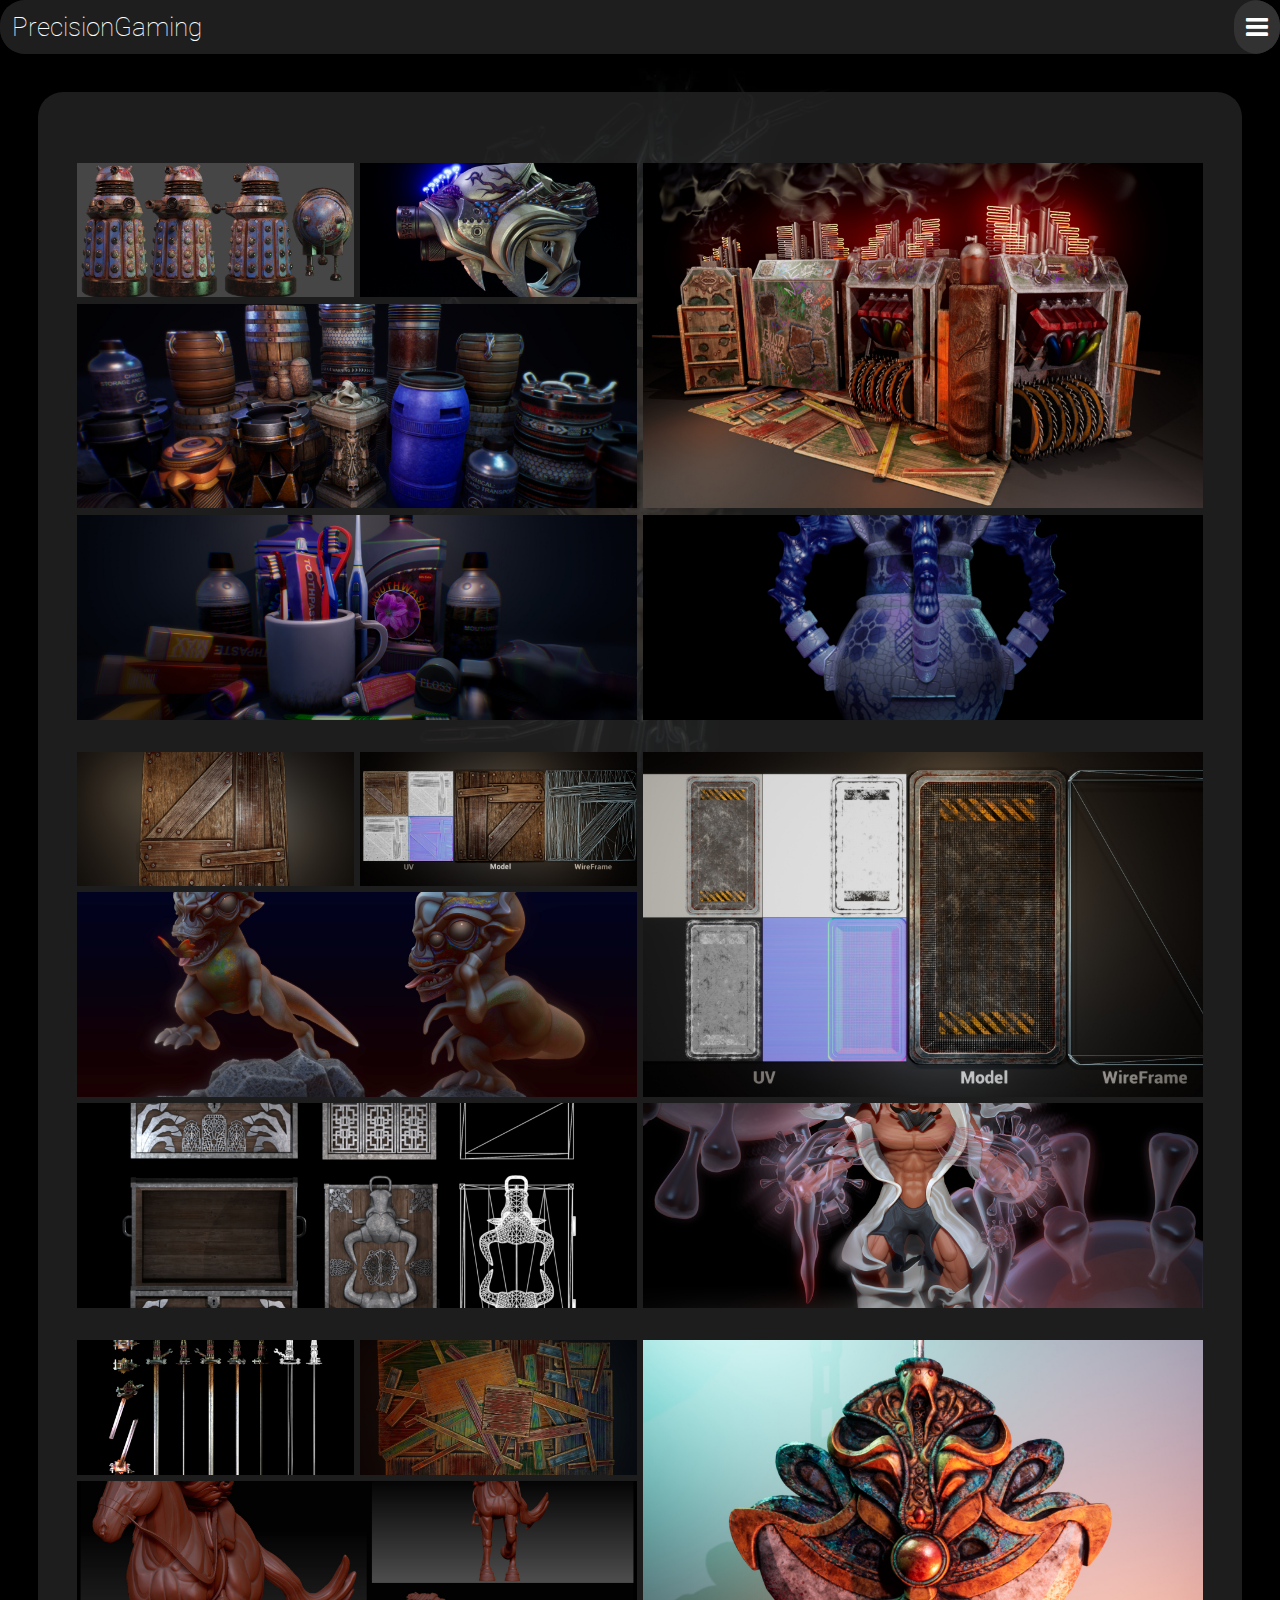
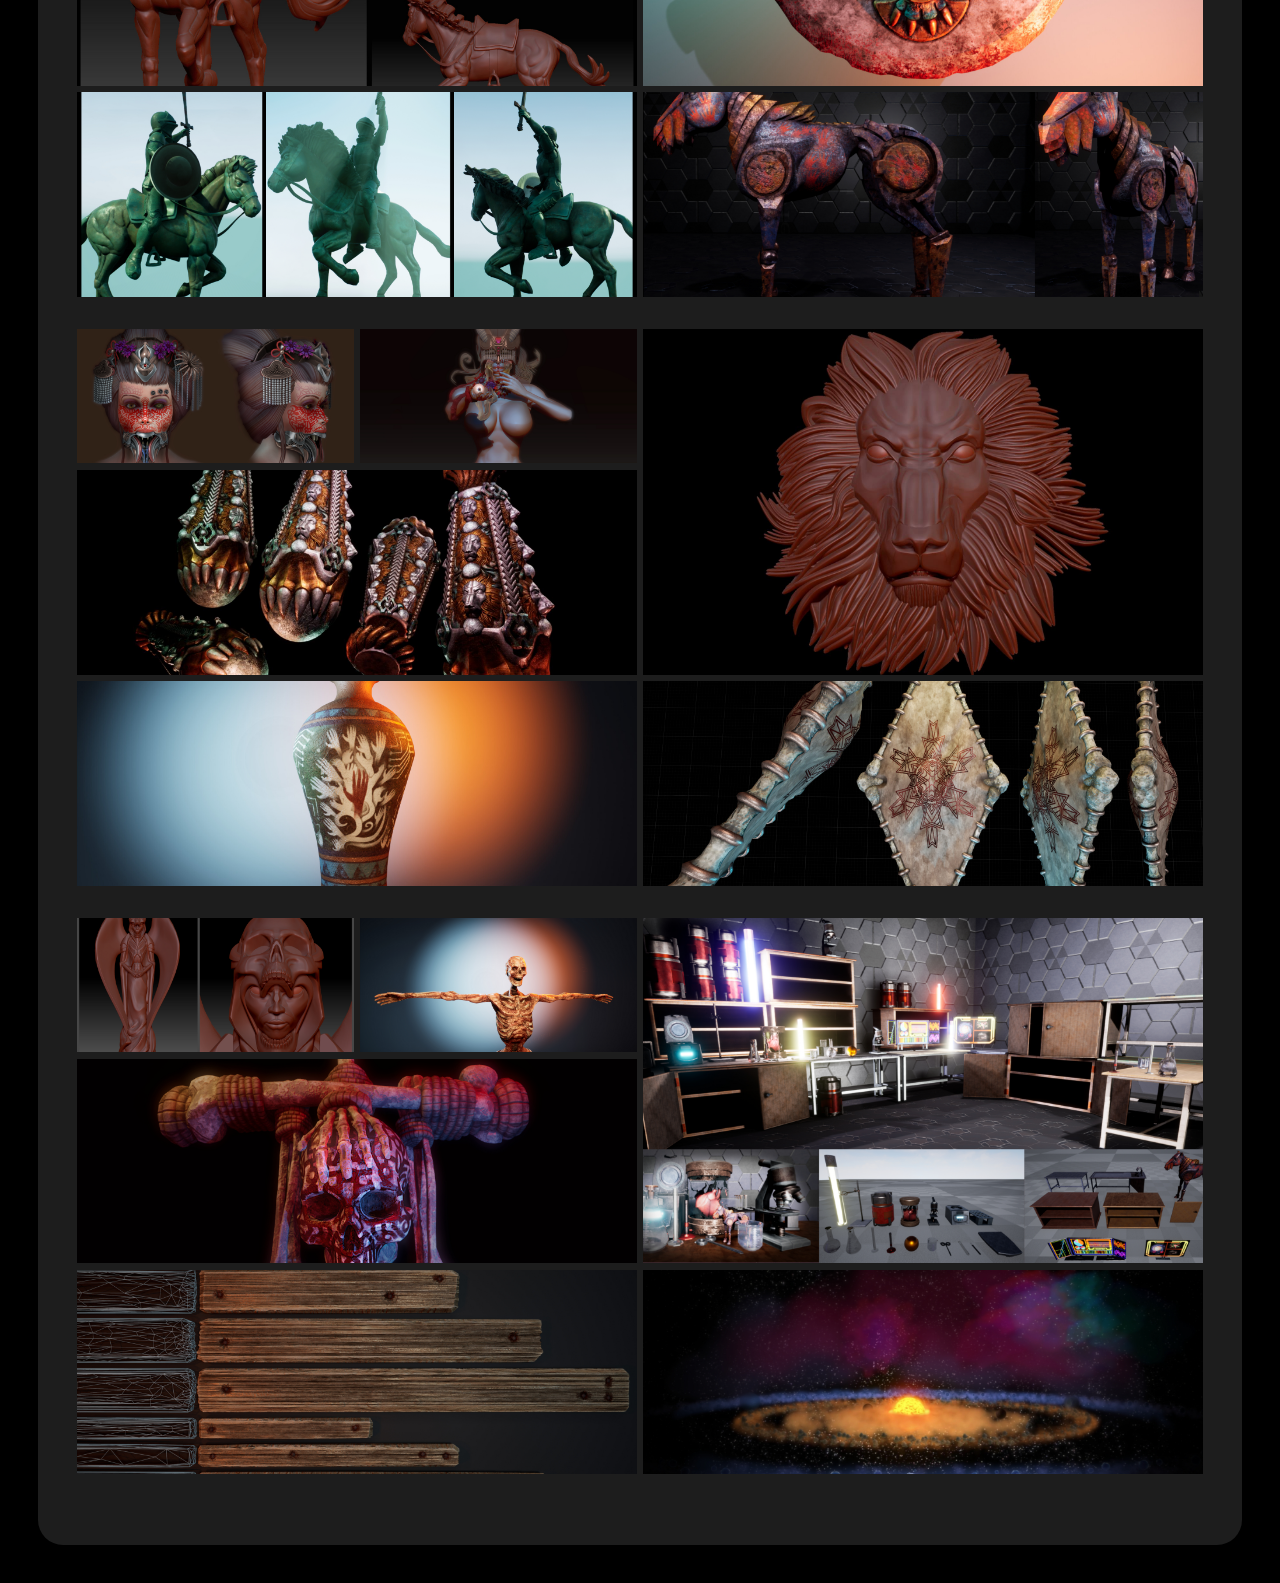
<file: Portfolio.html>
﻿<!DOCTYPE html>

<html lang="en-gb" xmlns="http://www.w3.org/1999/xhtml">
<head>
    <meta name="viewport" content="width=device-width, initial-scale=1.0">
    <meta charset="utf-8" />
    <title>Portfolio</title>
    <!-- Load primary StyleSheet -->
    <link rel="stylesheet" href="../StyleSheet/PrimaryStyleSheet.css">
    <!-- Load an icon library to show a hamburger menu (bars) on small screens -->
    <link rel="stylesheet" href="https://cdnjs.cloudflare.com/ajax/libs/font-awesome/4.7.0/css/font-awesome.min.css">
    <!-- Load JavaScript -->
    <script src="../Scripting/PGSiteScript.js"></script>
    <style>
    </style>
</head>
<body>

    <header>
        <!-- Mobile Nav Bar html - start - -->
        <!-- Top Navigation Menu -->
        <div class="topnav">
            <a href="index.html" class="active">PrecisionGaming</a>
            <!-- Navigation links (hidden by default) -->
            <div id="myLinks">
                <a href="About.html">About</a>
                <a href="Code.html">Code</a>
                <a href="Portfolio.html">Portfolio</a>
                <a href="Games.html">Games</a>
                <a href="Models.html">Models</a>
                <a href="Stories.html">Stories</a>
                <a href="News.html">News</a>
                <a href="Contact.html">Contact</a>
            </div>
            <!-- "Hamburger menu" / "Bar icon" to toggle the navigation links -->
            <a href="javascript:void(0);" class="icon" onclick="MobileNavBarFuntion()">
                <i class="fa fa-bars"></i>
            </a>
        </div>       
    </header>

    <main>
        <div class="TextBackgroundCurved">
            <div class="portfolioContainer">
                <div class="portfolioGallery">
                    <figure class="gallery__item--1">
                        <a target="_blank" href="../Assets/Portfolio/GarethTimSibsonPortfolio (1).jpg" style="padding:0vw;">
                            <img src="../Assets/Portfolio/GarethTimSibsonPortfolio (1).jpg" alt="PortfolioImage01" class="portfolioGalleryImage">
                        </a>
                    </figure>
                    <figure class="gallery__item--2">
                        <a target="_blank" href="../Assets/Portfolio/GarethTimSibsonPortfolio (2).jpg" style="padding:0vw;">
                            <img src="../Assets/Portfolio/GarethTimSibsonPortfolio (2).jpg" alt="PortfolioImage02" class="portfolioGalleryImage">
                        </a>
                    </figure>
                    <figure class="gallery__item--3">
                        <a target="_blank" href="../Assets/Portfolio/GarethTimSibsonPortfolio (3).jpg" style="padding:0vw;">
                            <img src="../Assets/Portfolio/GarethTimSibsonPortfolio (3).jpg" alt="PortfolioImage03" class="portfolioGalleryImage">
                        </a>
                    </figure>
                    <figure class="gallery__item--4">
                        <a target="_blank" href="../Assets/Portfolio/GarethTimSibsonPortfolio (4).jpg" style="padding:0vw;">
                            <img src="../Assets/Portfolio/GarethTimSibsonPortfolio (4).jpg" alt="PortfolioImage04" class="portfolioGalleryImage">
                        </a>
                    </figure>
                    <figure class="gallery__item--5">
                        <a target="_blank" href="../Assets/Portfolio/GarethTimSibsonPortfolio (5).jpg" style="padding:0vw;">
                            <img src="../Assets/Portfolio/GarethTimSibsonPortfolio (5).jpg" alt="PortfolioImage05" class="portfolioGalleryImage">
                        </a>
                    </figure>
                    <figure class="gallery__item--6">
                        <a target="_blank" href="../Assets/Portfolio/GarethTimSibsonPortfolio (6).jpg" style="padding:0vw;">
                            <img src="../Assets/Portfolio/GarethTimSibsonPortfolio (6).jpg" alt="PortfolioImage06" class="portfolioGalleryImage">
                        </a>
                    </figure>
                </div>
            </div>
            <div class="portfolioContainer">
                <div class="portfolioGallery">
                    <figure class="gallery__item--1">
                        <a target="_blank" href="../Assets/Portfolio/GarethTimSibsonPortfolio (7).jpg" style="padding:0vw;">
                            <img src="../Assets/Portfolio/GarethTimSibsonPortfolio (7).jpg" alt="PortfolioImage07" class="portfolioGalleryImage">
                        </a>
                    </figure>
                    <figure class="gallery__item--2">
                        <a target="_blank" href="../Assets/Portfolio/GarethTimSibsonPortfolio (8).jpg" style="padding:0vw;">
                            <img src="../Assets/Portfolio/GarethTimSibsonPortfolio (8).jpg" alt="PortfolioImage08" class="portfolioGalleryImage">
                        </a>
                    </figure>
                    <figure class="gallery__item--3">
                        <a target="_blank" href="../Assets/Portfolio/GarethTimSibsonPortfolio (9).jpg" style="padding:0vw;">
                            <img src="../Assets/Portfolio/GarethTimSibsonPortfolio (9).jpg" alt="PortfolioImage09" class="portfolioGalleryImage">
                        </a>
                    </figure>
                    <figure class="gallery__item--4">
                        <a target="_blank" href="../Assets/Portfolio/GarethTimSibsonPortfolio (10).jpg" style="padding:0vw;">
                            <img src="../Assets/Portfolio/GarethTimSibsonPortfolio (10).jpg" alt="PortfolioImage10" class="portfolioGalleryImage">
                        </a>
                    </figure>
                    <figure class="gallery__item--5">
                        <a target="_blank" href="../Assets/Portfolio/GarethTimSibsonPortfolio (11).jpg" style="padding:0vw;">
                            <img src="../Assets/Portfolio/GarethTimSibsonPortfolio (11).jpg" alt="PortfolioImage11" class="portfolioGalleryImage">
                        </a>
                    </figure>
                    <figure class="gallery__item--6">
                        <a target="_blank" href="../Assets/Portfolio/GarethTimSibsonPortfolio (12).jpg" style="padding:0vw;">
                            <img src="../Assets/Portfolio/GarethTimSibsonPortfolio (12).jpg" alt="PortfolioImage12" class="portfolioGalleryImage">
                        </a>
                    </figure>
                </div>
            </div>
            <div class="portfolioContainer">
                <div class="portfolioGallery">
                    <figure class="gallery__item--1">
                        <a target="_blank" href="../Assets/Portfolio/GarethTimSibsonPortfolio (13).jpg" style="padding:0vw;">
                            <img src="../Assets/Portfolio/GarethTimSibsonPortfolio (13).jpg" alt="PortfolioImage13" class="portfolioGalleryImage">
                        </a>
                    </figure>
                    <figure class="gallery__item--2">
                        <a target="_blank" href="../Assets/Portfolio/GarethTimSibsonPortfolio (14).jpg" style="padding:0vw;">
                            <img src="../Assets/Portfolio/GarethTimSibsonPortfolio (14).jpg" alt="PortfolioImage14" class="portfolioGalleryImage">
                        </a>
                    </figure>
                    <figure class="gallery__item--3">
                        <a target="_blank" href="../Assets/Portfolio/GarethTimSibsonPortfolio (15).jpg" style="padding:0vw;">
                            <img src="../Assets/Portfolio/GarethTimSibsonPortfolio (15).jpg" alt="PortfolioImage15" class="portfolioGalleryImage">
                        </a>
                    </figure>
                    <figure class="gallery__item--4">
                        <a target="_blank" href="../Assets/Portfolio/GarethTimSibsonPortfolio (16).jpg" style="padding:0vw;">
                            <img src="../Assets/Portfolio/GarethTimSibsonPortfolio (16).jpg" alt="PortfolioImage16" class="portfolioGalleryImage">
                        </a>
                    </figure>
                    <figure class="gallery__item--5">
                        <a target="_blank" href="../Assets/Portfolio/GarethTimSibsonPortfolio (16a).jpg" style="padding:0vw;">
                            <img src="../Assets/Portfolio/GarethTimSibsonPortfolio (16a).jpg" alt="PortfolioImage16a" class="portfolioGalleryImage">
                        </a>
                    </figure>
                    <figure class="gallery__item--6">
                        <a target="_blank" href="../Assets/Portfolio/GarethTimSibsonPortfolio (17).jpg" style="padding:0vw;">
                            <img src="../Assets/Portfolio/GarethTimSibsonPortfolio (17).jpg" alt="PortfolioImage17" class="portfolioGalleryImage">
                        </a>
                    </figure>
                </div>
            </div>
            <div class="portfolioContainer">
                <div class="portfolioGallery">
                    <figure class="gallery__item--1">
                        <a target="_blank" href="../Assets/Portfolio/GarethTimSibsonPortfolio (18).jpg" style="padding:0vw;">
                            <img src="../Assets/Portfolio/GarethTimSibsonPortfolio (18).jpg" alt="PortfolioImage18" class="portfolioGalleryImage">
                        </a>
                    </figure>
                    <figure class="gallery__item--2">
                        <a target="_blank" href="../Assets/Portfolio/GarethTimSibsonPortfolio (19).jpg" style="padding:0vw;">
                            <img src="../Assets/Portfolio/GarethTimSibsonPortfolio (19).jpg" alt="PortfolioImage19" class="portfolioGalleryImage">
                        </a>
                    </figure>
                    <figure class="gallery__item--3">
                        <a target="_blank" href="../Assets/Portfolio/GarethTimSibsonPortfolio (20).jpg" style="padding:0vw;">
                            <img src="../Assets/Portfolio/GarethTimSibsonPortfolio (20).jpg" alt="PortfolioImage20" class="portfolioGalleryImage">
                        </a>
                    </figure>
                    <figure class="gallery__item--4">
                        <a target="_blank" href="../Assets/Portfolio/GarethTimSibsonPortfolio (21).jpg" style="padding:0vw;">
                            <img src="../Assets/Portfolio/GarethTimSibsonPortfolio (21).jpg" alt="PortfolioImage21" class="portfolioGalleryImage">
                        </a>
                    </figure>
                    <figure class="gallery__item--5">
                        <a target="_blank" href="../Assets/Portfolio/GarethTimSibsonPortfolio (22).jpg" style="padding:0vw;">
                            <img src="../Assets/Portfolio/GarethTimSibsonPortfolio (22).jpg" alt="PortfolioImage22" class="portfolioGalleryImage">
                        </a>
                    </figure>
                    <figure class="gallery__item--6">
                        <a target="_blank" href="../Assets/Portfolio/GarethTimSibsonPortfolio (23).jpg" style="padding:0vw;">
                            <img src="../Assets/Portfolio/GarethTimSibsonPortfolio (23).jpg" alt="PortfolioImage23" class="portfolioGalleryImage">
                        </a>
                    </figure>
                </div>
            </div>
            <div class="portfolioContainer">
                <div class="portfolioGallery">
                    <figure class="gallery__item--1">
                        <a target="_blank" href="../Assets/Portfolio/GarethTimSibsonPortfolio (24).jpg" style="padding:0vw;">
                            <img src="../Assets/Portfolio/GarethTimSibsonPortfolio (24).jpg" alt="PortfolioImage24" class="portfolioGalleryImage">
                        </a>
                    </figure>
                    <figure class="gallery__item--2">
                        <a target="_blank" href="../Assets/Portfolio/GarethTimSibsonPortfolio (25).jpg" style="padding:0vw;">
                            <img src="../Assets/Portfolio/GarethTimSibsonPortfolio (25).jpg" alt="PortfolioImage25" class="portfolioGalleryImage">
                        </a>
                    </figure>
                    <figure class="gallery__item--3">
                        <a target="_blank" href="../Assets/Portfolio/GarethTimSibsonPortfolio (26).jpg" style="padding:0vw;">
                            <img src="../Assets/Portfolio/GarethTimSibsonPortfolio (26).jpg" alt="PortfolioImage26" class="portfolioGalleryImage">
                        </a>
                    </figure>
                    <figure class="gallery__item--4">
                        <a target="_blank" href="../Assets/Portfolio/GarethTimSibsonPortfolio (27).jpg" style="padding:0vw;">
                            <img src="../Assets/Portfolio/GarethTimSibsonPortfolio (27).jpg" alt="PortfolioImage27" class="portfolioGalleryImage">
                        </a>
                    </figure>
                    <figure class="gallery__item--5">
                        <a target="_blank" href="../Assets/Portfolio/GarethTimSibsonPortfolio (28).jpg" style="padding:0vw;">
                            <img src="../Assets/Portfolio/GarethTimSibsonPortfolio (28).jpg" alt="PortfolioImage28" class="portfolioGalleryImage">
                        </a>
                    </figure>
                    <figure class="gallery__item--6">
                        <a target="_blank" href="../Assets/Portfolio/GarethTimSibsonPortfolio (29).jpg" style="padding:0vw;">
                            <img src="../Assets/Portfolio/GarethTimSibsonPortfolio (29).jpg" alt="PortfolioImage29" class="portfolioGalleryImage">
                        </a>
                    </figure>
                </div>
            </div>
        </div>
    </main>

    <footer>
    </footer>
</body>
</html>
</file>
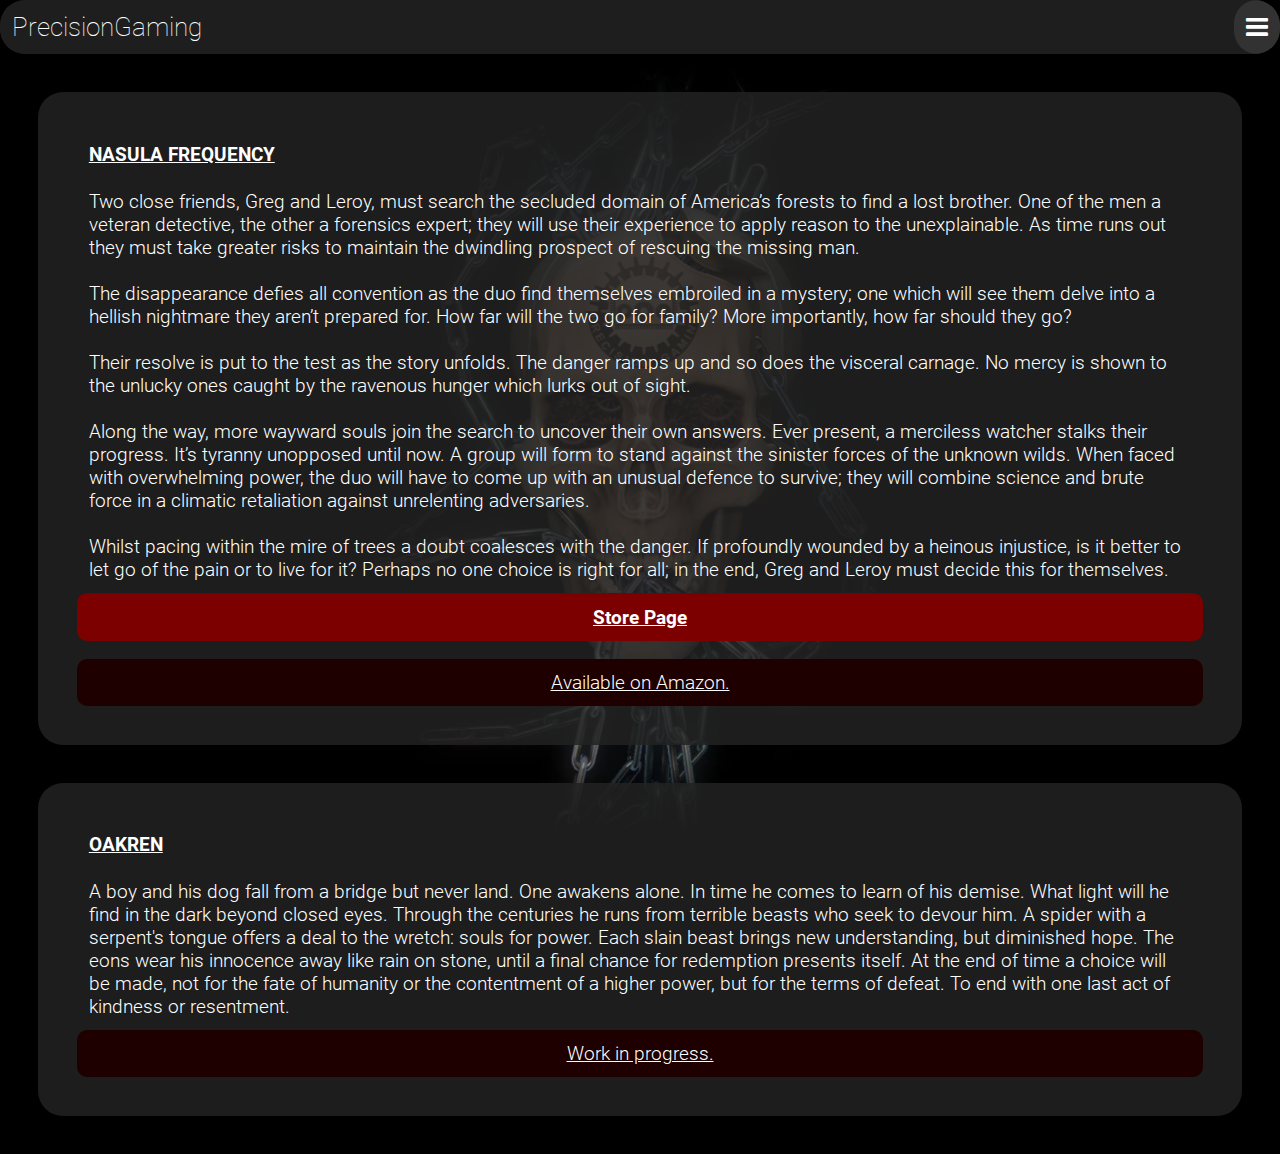
<file: Stories.html>
﻿<!DOCTYPE html>

<html lang="en-gb" xmlns="http://www.w3.org/1999/xhtml">
<head>
    <meta name="viewport" content="width=device-width, initial-scale=1.0">
    <meta charset="utf-8" />
    <title>Stories</title>
    <!-- Load primary StyleSheet -->
    <link rel="stylesheet" href="../StyleSheet/PrimaryStyleSheet.css">
    <!-- Load an icon library to show a hamburger menu (bars) on small screens -->
    <link rel="stylesheet" href="https://cdnjs.cloudflare.com/ajax/libs/font-awesome/4.7.0/css/font-awesome.min.css">
    <!-- Load JavaScript -->
    <script src="../Scripting/PGSiteScript.js"></script>
    <style>
    </style>
</head>
<body>

    <header>
        <!-- Mobile Nav Bar html - start - -->
        <!-- Top Navigation Menu -->
        <div class="topnav">
            <a href="index.html" class="active">PrecisionGaming</a>
            <!-- Navigation links (hidden by default) -->
            <div id="myLinks">
                <a href="About.html">About</a>
                <a href="Code.html">Code</a>
                <a href="Portfolio.html">Portfolio</a>
                <a href="Games.html">Games</a>
                <a href="Models.html">Models</a>
                <a href="Stories.html">Stories</a>
                <a href="News.html">News</a>
                <a href="Contact.html">Contact</a>
            </div>
            <!-- "Hamburger menu" / "Bar icon" to toggle the navigation links -->
            <a href="javascript:void(0);" class="icon" onclick="MobileNavBarFuntion()">
                <i class="fa fa-bars"></i>
            </a>
        </div>
        <!-- Mobile Nav Bar html - start - -->
    </header>

    <main>
        <div class="TextBackgroundCurved">
            <h1>
                NASULA FREQUENCY
            </h1>
            <p>
                Two close friends, Greg and Leroy, must search the secluded domain of America’s forests to find a lost brother. One of the men a veteran detective, the other a forensics expert; they will use their experience to apply reason to the unexplainable. As time runs out they must take greater risks to maintain the dwindling prospect of rescuing the missing man.
                <br />
                <br />
                The disappearance defies all convention as the duo find themselves embroiled in a mystery; one which will see them delve into a hellish nightmare they aren’t prepared for. How far will the two go for family? More importantly, how far should they go?
                <br />
                <br />
                Their resolve is put to the test as the story unfolds. The danger ramps up and so does the visceral carnage. No mercy is shown to the unlucky ones caught by the ravenous hunger which lurks out of sight.
                <br />
                <br />
                Along the way, more wayward souls join the search to uncover their own answers. Ever present, a merciless watcher stalks their progress. It’s tyranny unopposed until now. A group will form to stand against the sinister forces of the unknown wilds. When faced with overwhelming power, the duo will have to come up with an unusual defence to survive; they will combine science and brute force in a climatic retaliation against unrelenting adversaries.
                <br />
                <br />
                Whilst pacing within the mire of trees a doubt coalesces with the danger. If profoundly wounded by a heinous injustice, is it better to let go of the pain or to live for it? Perhaps no one choice is right for all; in the end, Greg and Leroy must decide this for themselves.
            </p>
            <div class="textWithBackground">
                <a target="_blank;" href="https://www.amazon.co.uk/Nasula-Frequency-Gareth-Tim-Sibson-ebook/dp/B071YZ4S6M/ref=sr_1_1?crid=82KOPDDJ2MZJ&keywords=nasula+frequency&qid=1659448022&sprefix=nasula+frequency%2Caps%2C138&sr=8-1">Store Page</a>
            </div>
            <br />
            <div class="textWithBackgroundType2">
                Available on Amazon.
            </div>
        </div>
        <div class="TextAreaSpacing">
        </div>
        <div class="TextBackgroundCurved">
            <h1>
                OAKREN
            </h1>
            <p>
                A boy and his dog fall from a bridge but never land. One awakens alone. In time he comes to learn of his demise. What light will he find in the dark beyond closed eyes.
                Through the centuries he runs from terrible beasts who seek to devour him. A spider with a serpent's tongue offers a deal to the wretch: souls for power. Each slain beast brings new understanding, but diminished hope. The eons wear his innocence away like rain on stone, until a final chance for redemption presents itself. At the end of time a choice will be made, not for the fate of humanity or the contentment of a higher power, but for the terms of defeat. To end with one last act of kindness or resentment.
               
            </p>
            <div class="textWithBackgroundType2">
                Work in progress.
            </div>
        </div>
    </main>

    <footer>
    </footer>
</body>
</html>
</file>
<file: StyleSheet/PrimaryStyleSheet.css>
﻿@font-face {
    font-family: MainFont;
    src: url('../Font/Roboto-Light.ttf');
}
@font-face {
    font-family: MainHeadingFont;
    src: url('../Font/Roboto-Bold.ttf');
}
@font-face {
    font-family: NavFont;
    src: url('../Font/Roboto-Thin.ttf');
}
@font-face {
    font-family: HoverNavFont;
    src: url('../Font/Roboto-Bold.ttf');
}
@font-face {
    font-family: ExcitingFont;
    src: url('../Font/MochiyPopOne-Regular.ttf');
}
/*Page Background - Start - */
body {
    background-color: black;
    margin: 0px;
    background-image: url('../Assets/PG_Skull2.jpg');
    background-repeat: no-repeat;
    background-attachment: fixed;
    background-position-x: center;
    background-position-Y: center;
    background-size: cover;
    background-size: auto 85%;
    max-width: 100%;
    height: auto;
}
/*Page Background - End - */

main {
    padding: clamp(8px, 3vw, 72px);
}

.TextBackgroundCurved {
    border-radius: 25px;
    background: rgba(34, 34, 34, 0.85);
    padding: clamp(8px, 3vw, 72px);
    vertical-align: middle;    
}

.TextAreaSpacing {
    padding: clamp(8px, 1.5vw, 72px);   
}

h1 {
    color: white;
    font-size: clamp(18px, 1.5vw, 36px);
    padding: clamp(4px, 2vw, 12px);
    font-family: MainHeadingFont, Arial, Times New Roman, Serif;
    vertical-align: middle;
    text-decoration: underline;
}

p {
    color: white;
    font-size: clamp(16px, 1.5vw, 32px);
    padding: clamp(4px, 2vw, 12px);
    font-family: MainFont, Arial, Times New Roman, Serif;
    vertical-align: middle;
}
/* paragraph text with background - start - */
.textWithBackground {
    color: white;
    font-size: clamp(16px, 1.5vw, 32px);
    padding: clamp(4px, 2vw, 12px);
    font-family: MainFont, Arial, Times New Roman, Serif;
    vertical-align: middle;
    text-align: center;
    background-color: rgb(125 0 0);
    border-radius: 10px;
}
/* paragraph text with background  - end - */
/* paragraph text with background type 02 - start - */
.textWithBackgroundType2 {
    color: white;
    font-size: clamp(16px, 1.5vw, 32px);
    padding: clamp(4px, 2vw, 12px);
    font-family: MainFont, Arial, Times New Roman, Serif;
    vertical-align: middle;
    text-align: center;
    background-color: rgb(30 0 0);
    border-radius: 10px;
    text-decoration: underline;
}
/* paragraph text with background type 02  - end - */

/* Bullet Points - start - */
ul.a {
    list-style-type: circle; 
}
/* Bullet Points - end - */
/* List text formatting - start - */
li {
    color: white;
    font-size: clamp(16px, 1.5vw, 32px);
    padding: clamp(8px, 2.5vw, 24px);
    font-family: MainFont, Arial, Times New Roman, Serif;
    vertical-align: middle;
    margin-left: 4vw;
}
/* List text formatting - end - */

/* web links - start - */
a {
    color: white;
    font-size: clamp(18px, 1.5vw, 36px);
    padding: clamp(4px, 2vw, 12px);
    font-family: MainHeadingFont, Arial, Times New Roman, Serif;
    vertical-align: middle;
    text-decoration: underline;
    text-align:center;    
}
/* web links - end - */
/* web links type 2 - start - */
a1 {
    color: white;
    font-size: clamp(18px, 1.5vw, 36px);
    padding: clamp(4px, 2vw, 12px);
    font-family: MainHeadingFont, Arial, Times New Roman, Serif;
    vertical-align: middle;
    text-align: center;
}
/* web links type 2  - end - */


.ImportantText {
    padding: clamp(16px, 1.5vw, 32px);
    font-family: ExcitingFont, Arial, Times New Roman, Serif;
    text-align: center;
    vertical-align: middle;
    color: white;
    text-shadow: 3px 3px 7px rgb(225 0 0);
    font-size: clamp(20px, 2.5vw, 45px);
}

/* Container for embedded videos - Start - */
.EmbeddedVideoDiv {
    padding: clamp(4px, 1.5vw, 72px);
    margin: auto;
    vertical-align: middle;
    text-align: center;
    background-color: black;
    margin: 0px;
    background-attachment: fixed;
    background-position-x: center;
    background-position-Y: center;
    max-width: 100%;
    height: auto;
    border-radius: 50px;
}
/* Container for embedded videos - end - */

/* Container for images - Start - */
.imagecontainerdiv {
    padding: clamp(16px, 2vw, 72px);
    margin: auto;
    vertical-align: middle;
    text-align: center;
    background-color: black;
    margin: 0px;
    background-attachment: fixed;
    background-position-x: center;
    background-position-Y: center;
    max-width: 100%;
    height: auto;
    border-radius: 50px;
}
/* Container for images - end - */

/* Mobile Nav Bar Style - Start - */
/* Style the navigation menu */
.topnav {
    overflow: hidden;
    background-color: rgba(40 40 40 / 0.75);
    border-radius: 25px;
    position: relative;
    /* Default Font */
    font-family: NavFont, Arial, Times New Roman, Serif;
    font-size: clamp(20px, 2vw, 40px);
    color: rgb(255 255 255);
    
}
    /* Hide the links inside the navigation menu (except for logo/home) */
    .topnav #myLinks {
        display: none;
        
    }
    /* Style navigation menu links */
    .topnav a {
        padding: clamp(6px, 2vw, 12px);
        text-decoration: none;
        display: block;
        /* Default Font Drop Down Font */
        font-family: NavFont, Arial, Times New Roman, Serif;
        font-size: clamp(20px, 2vw, 40px);
        color: rgb(255 255 255);
        text-align: left;
    }
        /* Style the hamburger menu */
        .topnav a.icon {
            background: rgb(50 50 50);
            border-radius: 25px;
            display: block;
            position: absolute;
            right: 0;
            top: 0;
        }
        /* Add a color on mouse-over */
        .topnav a:hover {
            background-color: rgba(188 188 188 / 0.75);
            border-radius: 25px;
            /* Hover Font */
            font-family: HoverNavFont, Arial, Times New Roman, Serif;
            color: rgb(0, 0, 0);
        }
/* Style the active link (or home/logo) */
.active {
    background-color: rgb(30 30 30);
    border-radius: 25px;
    color: white;
}
/* Mobile Nav Bar Style - End - */



/* portfolio image grid - start - */
*,
*::after,
*::before {
    margin: 0;
    padding: 0;
    box-sizing: inherit;
}

.portfolioContainer {
    width: 100%;
    margin: 2rem auto;
}

.portfolioGallery {
    display: grid;
    grid-template-columns: repeat(8, 1fr);
    grid-template-rows: repeat(8, 5vw);
    grid-gap: clamp(1px, 0.5vw, 10px);
}

.portfolioGalleryImage {
    width: 100%;
    height: 100%;
    object-fit: cover;
    display: block;
}

.gallery__item--1 {
    grid-column-start: 1;
    grid-column-end: 3;
    grid-row-start: 1;
    grid-row-end: 3;
}

.gallery__item--2 {
    grid-column-start: 3;
    grid-column-end: 5;
    grid-row-start: 1;
    grid-row-end: 3;
}

.gallery__item--3 {
    grid-column-start: 5;
    grid-column-end: 9;
    grid-row-start: 1;
    grid-row-end: 6;
}

.gallery__item--4 {
    grid-column-start: 1;
    grid-column-end: 5;
    grid-row-start: 3;
    grid-row-end: 6;
}

.gallery__item--5 {
    grid-column-start: 1;
    grid-column-end: 5;
    grid-row-start: 6;
    grid-row-end: 9;
}

.gallery__item--6 {
    grid-column-start: 5;
    grid-column-end: 9;
    grid-row-start: 6;
    grid-row-end: 9;
}
/* portfolio image grid - end - */



/* simple image grid - start - */
.simpleimagecontainer {
    width: 90%;
    margin: 2rem auto;
}

.simpleimagegallery {
    display: grid;
    grid-template-columns: repeat(3, 1fr);
    grid-template-rows: repeat(3, 5vw);
    grid-gap: clamp(1px, 0.5vw, 10px);   
}

.simpleimagegallery__img {
    width: 100%;
    height: 100%;
    object-fit: cover;
    display: block;
}

.simpleimagegallery__item--1 {
    grid-column-start: 1;
    grid-column-end: 2;
    grid-row-start: 1;
    grid-row-end: 4;
}

.simpleimagegallery__item--2 {
    grid-column-start: 2;
    grid-column-end: 3;
    grid-row-start: 1;
    grid-row-end: 4;
}
.simpleimagegallery__item--3 {
    grid-column-start: 3;
    grid-column-end: 4;
    grid-row-start: 1;
    grid-row-end: 4;
}
/* simple image grid - end - */

/* embedded video responsive wrapper - start - */
.videoResponsive {
    padding-bottom: 56.25%;
    height: 0;
    position: relative;
    padding-top: 30px;
    overflow: hidden;
    border-radius: 50px;
}
    .videoResponsive iframe,
    .videoResponsive object,
    .videoResponsive embed {
        position: absolute;
        left: 0;
        top: 0;
        width: 100%;
        height: 100%;
        
    }
/* embedded video responsive wrapper  - end - */

/* Contact Form - start - */
/* Style inputs with type="text", select elements and textareas */
input[type=text], select, textarea {
    width: 100%; /* Full width */
    padding: 12px; /* Some padding */
    border: 1px solid #ccc; /* Gray border */
    border-radius: 4px; /* Rounded borders */
    box-sizing: border-box; /* Make sure that padding and width stays in place */
    margin-top: 6px; /* Add a top margin */
    margin-bottom: 16px; /* Bottom margin */
    resize: vertical /* Allow the user to vertically resize the textarea (not horizontally) */

}

/* Style the submit button with a specific background color etc */
input[type=submit] {
    background-color: rgb(60 0 0);
    color: white;
    padding: 12px 20px;
    border: none;
    border-radius: 4px;
    cursor: pointer;
}

    /* When moving the mouse over the submit button, add a darker green color */
    input[type=submit]:hover {
        background-color: rgb(225 0 0);
    }

/* Add a background color and some padding around the form */
.container {
    border-radius: 5px;
    padding: 20px;
    background-color: rgb(69 69 69 / 0.8);
    font-family: HoverNavFont, Arial, Times New Roman, Serif;
    color: rgb(255 255 255);
}
/* Contact Form - end - */
</file>
